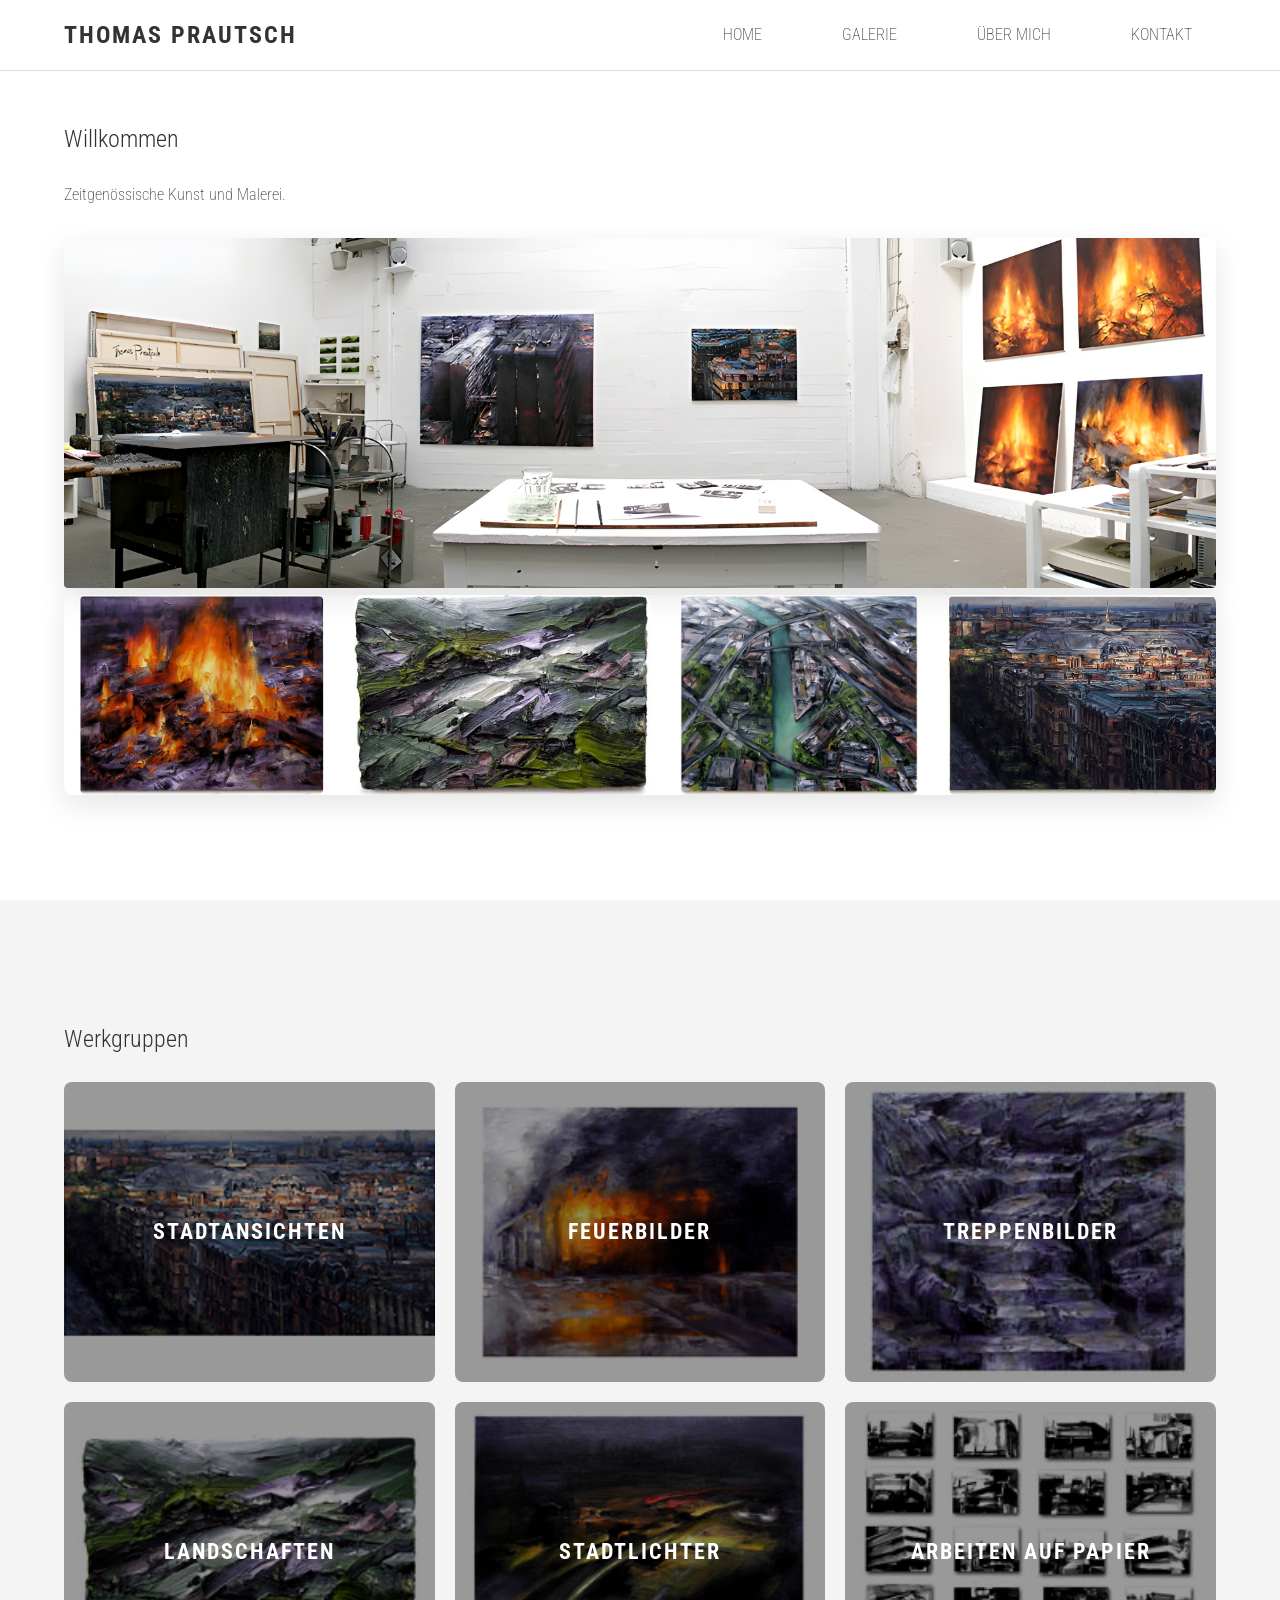
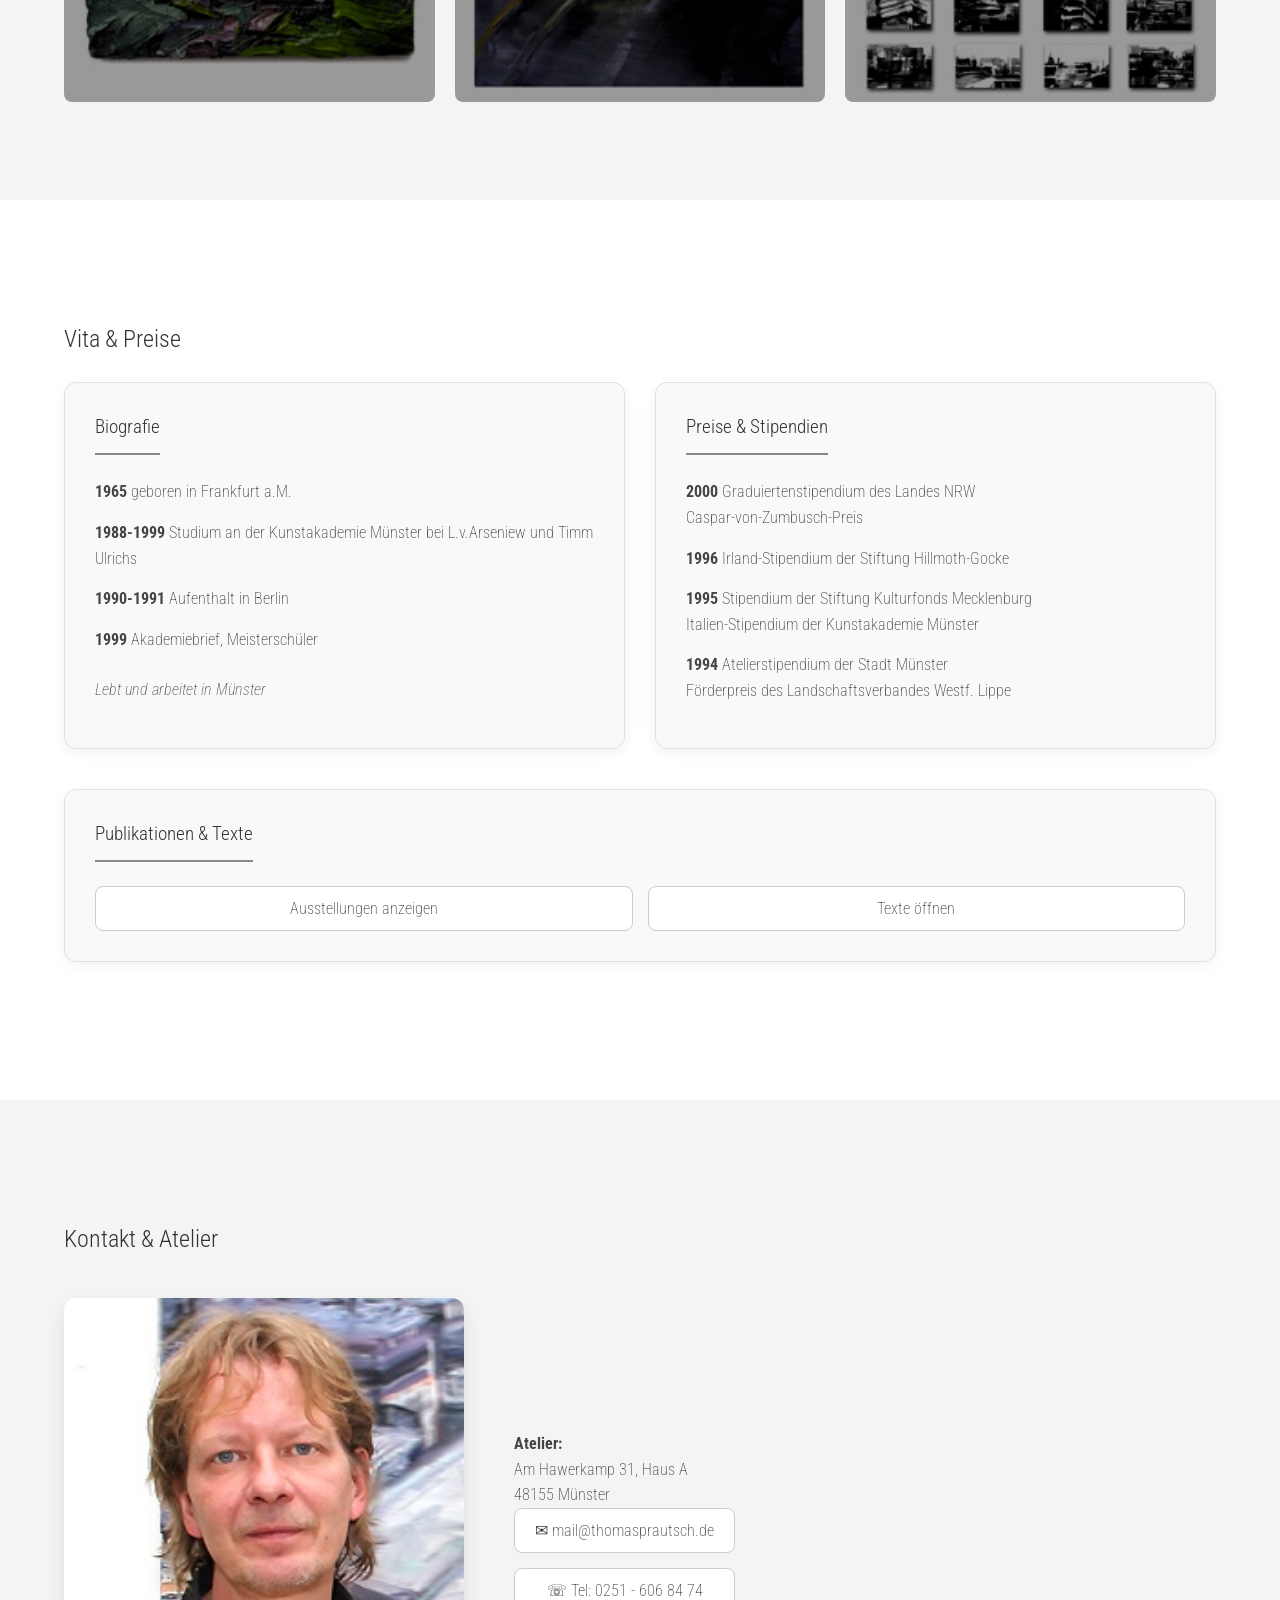
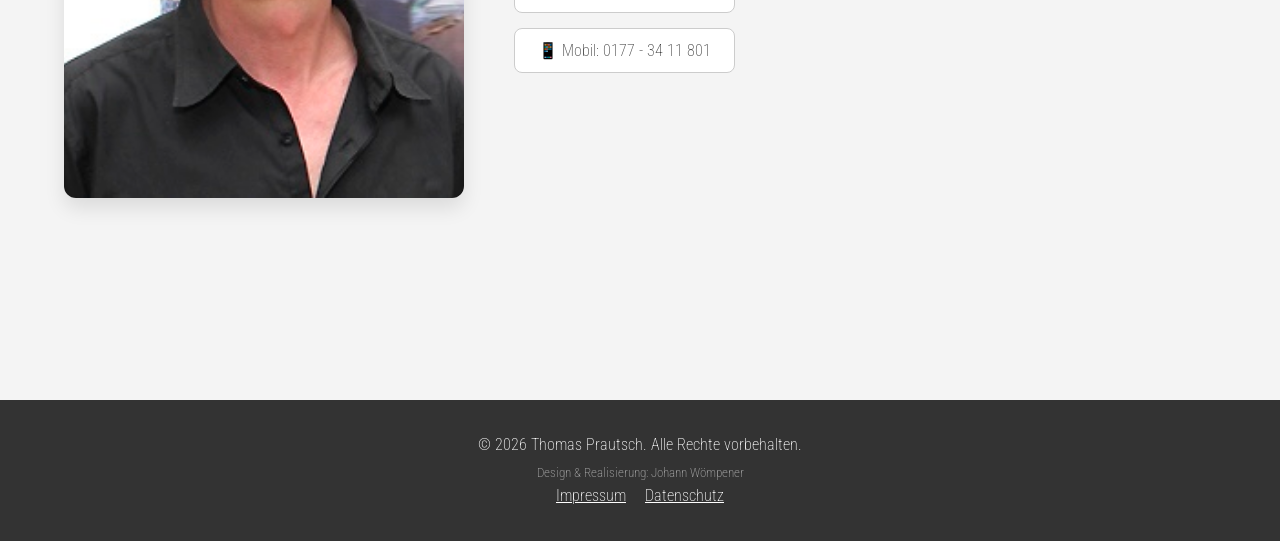
<file: index.html>
<!DOCTYPE html>
<html lang="de">
<head>
    <meta charset="UTF-8">
    <meta name="viewport" content="width=device-width, initial-scale=1.0">
    <link rel="icon" type="image/png" href="bilder/logo.png">
    <title>Thomas Prautsch | Künstler</title>
    <link rel="preconnect" href="https://fonts.googleapis.com">
    <link rel="preconnect" href="https://fonts.gstatic.com" crossorigin>
    <link href="https://fonts.googleapis.com/css2?family=Roboto:ital,wght@0,100..900;1,100..900&display=swap" rel="stylesheet">
    <link rel="stylesheet" href="Styles.css">
</head>
<body>

    <header class="header">
        <a href="#home" class="logo">Thomas Prautsch</a>
        
        <div class="hamburger">
            <span class="bar"></span>
            <span class="bar"></span>
            <span class="bar"></span>
        </div>

        <nav class="nav-menu">
            <ul class="nav-list">
                <li class="nav-item"><a href="#home" class="nav-link">Home</a></li>
                <li class="nav-item"><a href="#galerie" class="nav-link">Galerie</a></li>
                <li class="nav-item"><a href="#vita" class="nav-link">Über mich</a></li>
                <li class="nav-item"><a href="#kontakt" class="nav-link">Kontakt</a></li>
            </ul>
        </nav>
    </header>

    <main>
        <section id="home" class="section">
            <div class="container">
                <h1>Willkommen</h1>
                <p>Zeitgenössische Kunst und Malerei.</p>
            </div>
            <div class="welcome-image-container">
                <img src="bilder/Atelier_Pano_1.jpg" alt="Thomas Prautsch Kunstwerk" class="welcome-img">
            </div>
            <div class="marquee-container">
                <div class="marquee-track">
                    <img src="bilder/Feuer_XVlll.jpg" alt="Werk 1">
                    <img src="bilder/Mosel.jpg" alt="Werk 2">
                    <img src="bilder/Stadt_Hafen_II.jpg" alt="Werk 3">
                    <img src="bilder/stadt_paris_ll.jpg" alt="Werk 4">
                    <img src="bilder/spiegelung_lv.jpg" alt="Werk 4">
                    <img src="bilder/Stadt_IX.jpg" alt="Werk 4">
                    <img src="bilder/Treppe_XIV.jpg" alt="Werk 4">
                    
                    <img src="bilder/Feuer_XVlll.jpg" alt="Werk 1">
                    <img src="bilder/Mosel.jpg" alt="Werk 2">
                    <img src="bilder/Stadt_Hafen_II.jpg" alt="Werk 3">
                    <img src="bilder/stadt_paris_ll.jpg" alt="Werk 4">
                    <img src="bilder/spiegelung_lv.jpg" alt="Werk 4">
                    <img src="bilder/Stadt_IX.jpg" alt="Werk 4">
                    <img src="bilder/Treppe_XIV.jpg" alt="Werk 4">
                </div>
            </div>
        </section>

        <section id="galerie" class="section bg-light">
            <div class="container">
                <h2>Werkgruppen</h2>
                <div class="category-grid">
            
                    <a href="stadtansichten.html" class="category-item">
                        <img src="bilder/stadt_vorschaubild.jpg" alt="Stadtansichten">
                        <div class="category-overlay">
                            <span>Stadtansichten</span>
                        </div>
                    </a>

                    <a href="feuerbilder.html" class="category-item">
                        <img src="bilder/feuer_vorschaubild.jpg" alt="Feuerbilder">
                        <div class="category-overlay">
                            <span>Feuerbilder</span>
                        </div>
                    </a>

                    <a href="treppenbilder.html" class="category-item">
                        <img src="bilder/treppe_vorschaubild.jpg" alt="Treppenbilder">
                        <div class="category-overlay">
                            <span>Treppenbilder</span>
                        </div>
                    </a>

                    <a href="landschaften.html" class="category-item">
                        <img src="bilder/landschaft_vorschaubild.jpg" alt="Landschaften">
                        <div class="category-overlay">
                            <span>Landschaften</span>
                        </div>
                    </a>

                    <a href="stadtlichter.html" class="category-item">
                        <img src="bilder/stadtlicht_vorschaubild.jpg" alt="Stadtlichter">
                        <div class="category-overlay">
                            <span>Stadtlichter</span>
                        </div>
                    </a>

                    <a href="papierarbeiten.html" class="category-item">
                        <img src="bilder/papier_vorschaubild.jpg" alt="Papierarbeiten">
                        <div class="category-overlay">
                            <span>Arbeiten auf Papier</span>
                        </div>
                    </a>

                </div>
            </div>
</section>

        <section id="vita" class="section">
            <div class="container">
                <h2>Vita & Preise</h2>
                
                <div class="vita-grid">
                    
                    <div class="info-box">
                        <h3>Biografie</h3>
                        <ul class="clean-list">
                            <li><strong>1965</strong> geboren in Frankfurt a.M.</li>
                            <li><strong>1988-1999</strong> Studium an der Kunstakademie Münster bei L.v.Arseniew und Timm Ulrichs</li>
                            <li><strong>1990-1991</strong> Aufenthalt in Berlin</li>
                            <li><strong>1999</strong> Akademiebrief, Meisterschüler</li>
                            <li class="highlight-text">Lebt und arbeitet in Münster</li>
                        </ul>
                    </div>

                    <div class="info-box">
                        <h3>Preise & Stipendien</h3>
                        <ul class="clean-list">
                            <li><strong>2000</strong> Graduiertenstipendium des Landes NRW <br> Caspar-von-Zumbusch-Preis</li>
                            <li><strong>1996</strong> Irland-Stipendium der Stiftung Hillmoth-Gocke</li>
                            <li><strong>1995</strong> Stipendium der Stiftung Kulturfonds Mecklenburg <br> Italien-Stipendium der Kunstakademie Münster</li>
                            <li><strong>1994</strong> Atelierstipendium der Stadt Münster <br> Förderpreis des Landschaftsverbandes Westf. Lippe</li>
                        </ul>
                    </div>
                    
                </div>

                <div class="info-box texte-box">
                    <h3>Publikationen & Texte</h3>

                    <div class="accordion-group">

                        <details class="ausstellungen-accordion" name="vita">
                            <summary class="contact-btn contact-btn-state">Ausstellungen anzeigen</summary>
                            
                            <div class="accordion-content">
                                <ul class="clean-list">
                                    <li><strong>2021</strong> / Engelsgleich, No Cube; Münster</li>
                                    <li><strong>2020</strong> / under constuction, Ahlen <br> Baltic Bridges 8`International Watercolour Biennial 2020, Kaunas</li>
                                    <li><strong>2019</strong> / Ausstellung zum Wilhelm-Morgener-Preis, Wilhelm-Morgener-Haus, Soest <br> Lichtecht, Dr. Carl Dörken Galerie, Herdecke <br> Schönes Wohnen, No Cube Schauraum für Kunst und Medien, Münster <br> Sichtweiten, Wetdeutscher Künstlerbund, Osthaus Museum, Hagen</li>
                                    <li><strong>2018</strong> / Im Licht ist der Schatten tiefer, Kunstverein Melle <br> 7`Baltic Bridges International Watercolour Biennial 2018, Kaunas <br> Hier und Jetzt, Gustav-Lübcke-Museum, Hamm <br> Feuer in Öl, Kunstverein Steinfurt <br> Thomas Prautsch - Malerei, Kunstverein Greven</li>
                                    <li><strong>2017</strong> / Landschaft zu Landschaft, Haus Villigst, Schwerte <br> Wendy, Ausstellung zur Skulptura 2017, Ausstellungshalle am Hawerkamp, Münster</li>
                                    <li><strong>2016</strong> / Glasig, No Cube, Schauraum für Kunst und Medien, Münster <br> Lichtspiele, Theater Münster <br> Schwerer Mut – Leichter Spott, Künstlerhaus Dortmund, Dortmund <br> Handspiele, Schauraum 2016, Nacht der Museen und Galerien, Münster</li>
                                    <li><strong>2015</strong> / Stadt_Werke, No Cube, Schauraum für Kunst und Medien, Münster <br> Postkarten künstlerisch, FAK, Münster <br> Münsteraner Hängung ll, Ausstellungshalle Hawerkamp, Münster</li>
                                    <li><strong>2014</strong> / Fotokunst 2.0, Fotografie/Malerei, ArtHaus, Schloß Ahaus <br> HDLU, Zagreb, Kroatien <br> Falscher Hase, Galerie Münsterland, Emsdetten <br> von anderer Weise, Ausstellungshalle Hawerkamp, Münster</li>
                                    <li><strong>2013</strong> / Stadtlandschaften, Stadthausgalerie Münster <br> Facettenreich, Oberlandesgericht Hamm <br> Wir wieder Hier, westdeutscher Künstlerbund, Kunstmuseum Bochum <br> Kunst im Kleinformat, Atelier Schwerinstraße, Düsseldorf <br> 15 Jahre Förderverein Aktuelle Kunst, Münster</li>
                                    <li><strong>2012</strong> / Hier und Jetzt, Gustav-Lübcke-Museum, Hamm <br> Ansichten, Kunstverein Ahlen</li>
                                    <li><strong>2011</strong> / Gocart Gallery, Visby, Schweden <br> Wasser-Land-Luft, Kunstverein Leimen <br> Stadtansichten, Wohn und Stadtbau, Münster</li>
                                    <li><strong>2010</strong> / Landpartie, Kunstmuseum Ahlen, Westdeutscher Künstlerbund <br> Jahresgabenausstellung des Fördervereins Aktuelle Kunst, Münster <br> Eröffnungsausstellung der Ateliergemeinschaft Schulstraße, Münster</li>
                                    <li><strong>2009</strong> / Feuer und Flamme, Generatorenhalle, Niederrheinwerke Viersen <br> Stadtlandschaften, Galerie Meta Weber, Krefeld <br> Meno Parkas Galerie, Kaunas, Litauen <br> Neue Landschaften, Thyssenkrupp Steel AG, Duisburg <br> Art Karlsruhe 09, Galerie CP, Karlsruhe</li>
                                    <li><strong>2008</strong> / Forum Treppe, Spitzbart Ausstellungshalle, Oberasbach/Nürnberg <br> Modell und Wirklichkeit, Städtische Galerie im Rathaus Lippstadt <br> Art Karlsruhe 08, Galerie CP, Karlsruhe</li>
                                    <li><strong>2006</strong> / 175 Jahre westfälischer Kunstverein, westfälisches Landesmuseum, Münster <br> Stadtbilder, Tapetenfabrik, Bonn</li>
                                    <li><strong>2005</strong> / Mit offenem Ende, Kunsthalle Recklinghausen <br> WKB, Verein für aktuelle Kunst, Oberhausen <br> Naturlich, Galerie CP, Wiesbaden</li>
                                    <li><strong>2004</strong> / Galerie Schneider, Bonn</li>
                                    <li><strong>2003</strong> / Galerie Elitzer, Saarbrücken</li>
                                    <li><strong>2002</strong> / Galerie Dis, Maastricht, NL <br> Jahresgaben 2002, Kunstverein Ahlen <br> Künstler, Knöpfe II, Museen der Stadt Lüdenscheid</li>
                                    <li><strong>2001</strong> / Sammlung der Provinzial Versicherung, Westfälisches Landesmuseum, Münster <br> Jahresausstellung Vischering, Lüdinghausen <br> Ausstellungbeteiligung zum Lukas-Cranach-Preis, Kronach</li>
                                    <li><strong>2000</strong> / Zitadelle Spandau, Berlin <br> Jahresausstellung des Westdeutschen Künstlerbund, Lüdenscheid <br> Ausstellung zum Caspar-von-Zumbusch-Preis, Herzebrock</li>
                                    <li><strong>1999</strong> / multiple choice, Werrethalle, Löhne <br> Auf der Bildfläche, Heiligenkreuzerhof, Wien <br> Malerei, Galerie König, Münster</li>
                                    <li><strong>1998</strong> / Schauplätze, Westdeutscher Künstlerbund, Flottmann-Halle, Herne <br> Schnittstellen, Mineralogisches Museum, Münster</li>
                                    <li><strong>1997</strong> / Kunststudenten stellen aus, Bundesministerium für Wissenschaft und Forschung, Kunsthalle, Bonn</li>
                                    <li><strong>1996</strong> / Städtische Galerie des Emschertal-Museums, Herne <br> Museum Abtei Liesborn, Wadersloh-Liesborn <br> Unterwegs, Künstlerwerkstatt, München <br> Ausstellung der Atelierstipendiaten 1994-96, Städt. Ausstellungshalle, Münster <br> Skulpturenmuseum Glaskasten Marl <br> Lage der Dinge, Westdeutscher Künstlerbund, Gustav-Lübke-Museum, Hamm <br> Dialog, Königliche Kunsthochschule, Stockholm</li>
                                    <li><strong>1995</strong> / Ausstellung zum Wilhelm-Morgen-Preis, Wilhelm-Morgener-Haus, Soest <br> Meisterschüler in westfälischen Schlössern, Gut Opherdicke, Unna <br> Malerei, Förderpreisausstellung des Westfälischen Kunstvereins, Münster</li>
                                    <li><strong>1994</strong> / Ausstellung zum Ida-Gerhardi-Preis, Städtische Galerie Lüdenscheid <br> Spektakel 94, Museum am Ostwall, Dortmund</li>
                                    <li><strong>1993</strong> / Ausstellung zum Max-Ernst-Stipendium, Galerie am Schloß, Brühl <br> Passion, Bernward-Preis, Roemer- und Pelizaeus Museum, Hildesheim</li>
                                </ul>
                            </div>
                        </details>

                        <details class="ausstellungen-accordion" name="vita">
                            <summary class="contact-btn contact-btn-state">Texte öffnen</summary>
                            <div class="accordion-content">
                                <ul class="text-liste">
                                    
                                    <li class="text-liste-item">
                                        <div class="text-info">
                                            <strong>Modell und Wirklichkeit</strong>
                                            <small>Andreas Moersener</small>
                                        </div>
                                        <button class="contact-btn btn-lesen" onclick="openTextModal('modell')">Lesen</button>
                                    </li>

                                    <li class="text-liste-item">
                                        <div class="text-info">
                                            <strong>Spurensuche</strong>
                                            <small>Timm Ulrichs</small>
                                        </div>
                                        <button class="contact-btn btn-lesen" onclick="openTextModal('spurensuche')">Lesen</button>
                                    </li>

                                    <li class="text-liste-item">
                                        <div class="text-info">
                                            <strong>Bausteine für Licht & Schatten</strong>
                                            <small>Manfred Schneckenburger</small>
                                        </div>
                                        <button class="contact-btn btn-lesen" onclick="openTextModal('bausteine')">Lesen</button>
                                    </li>

                                    <li class="text-liste-item">
                                        <div class="text-info">
                                            <strong>Preisträger-Laudatio</strong>
                                            <small>H.G. Eisenhut</small>
                                        </div>
                                        <button class="contact-btn btn-lesen" onclick="openTextModal('preisträger')">Lesen</button>
                                    </li>

                                </ul>
                            </div>
                        </details>

                    </div>
                </div>

                <div id="textModal" class="lightbox" onclick="if(event.target == this) closeTextModal()">
                    <span class="close-btn" onclick="closeTextModal()">X</span>
                    <div class="modal-body" style="background: white; padding: 50px; max-width: 800px; width: 90%; max-height: 85vh; overflow-y: auto; border-radius: 12px; box-shadow: 0 20px 50px rgba(0,0,0,0.2);">
                        <h2 id="modalTitle" style="font-weight: 300; margin-bottom: 10px;"></h2>
                        <p id="modalAuthor" style="font-style: italic; color: #888; margin-bottom: 30px; border-bottom: 1px solid #eee; padding-bottom: 15px;"></p>
                        <div id="modalFullText" style="text-align: justify; hyphens: auto;"></div>
                    </div>
                </div>

            </div>
        </section>

        <section id="kontakt" class="section bg-light">
            <div class="container">
                <h2>Kontakt & Atelier</h2>
                
                <div class="contact-wrapper">
                    <div class="contact-image">
                        <img src="bilder/Kontakt.jpeg" alt="Portrait Thomas Prautsch">
                    </div>

                    <div class="contact-info">
                        <p class="address">
                            <strong>Atelier:</strong><br>
                            Am Hawerkamp 31, Haus A<br>
                            48155 Münster
                        </p>
                        
                        <div class="contact-links">
                            <a href="mailto:mail@thomasprautsch.de" class="contact-btn">
                                ✉ mail@thomasprautsch.de
                            </a>
                            
                            <a href="tel:+492516068474" class="contact-btn">
                                ☏ Tel: 0251 - 606 84 74
                            </a>
                            
                            <a href="tel:+491773411801" class="contact-btn">
                                📱 Mobil: 0177 - 34 11 801
                            </a>
                        </div>
                    </div>
                </div>

            </div>
        </section>
    </main>

    <footer class="footer">
        <p>&copy; 2026 Thomas Prautsch. Alle Rechte vorbehalten.</p>
        <p style="font-size: 0.8rem; opacity: 0.6; margin-top: 5px;">
        Design & Realisierung: Johann Wömpener
        </p>
        <div class="footer-links">
            <a href="impressum.html" style="color: white; margin-right: 15px;">Impressum</a>
            <a href="datenschutz.html" style="color: white;">Datenschutz</a>
        </div>
    </footer>
    <div id="lightbox" class="lightbox">
    <span class="close">&times;</span>
    <img class="lightbox-content" id="lightbox-img">
    <div id="caption"></div>
</div>
    <script src="Script.js"></script>
</body>
</html>
</file>
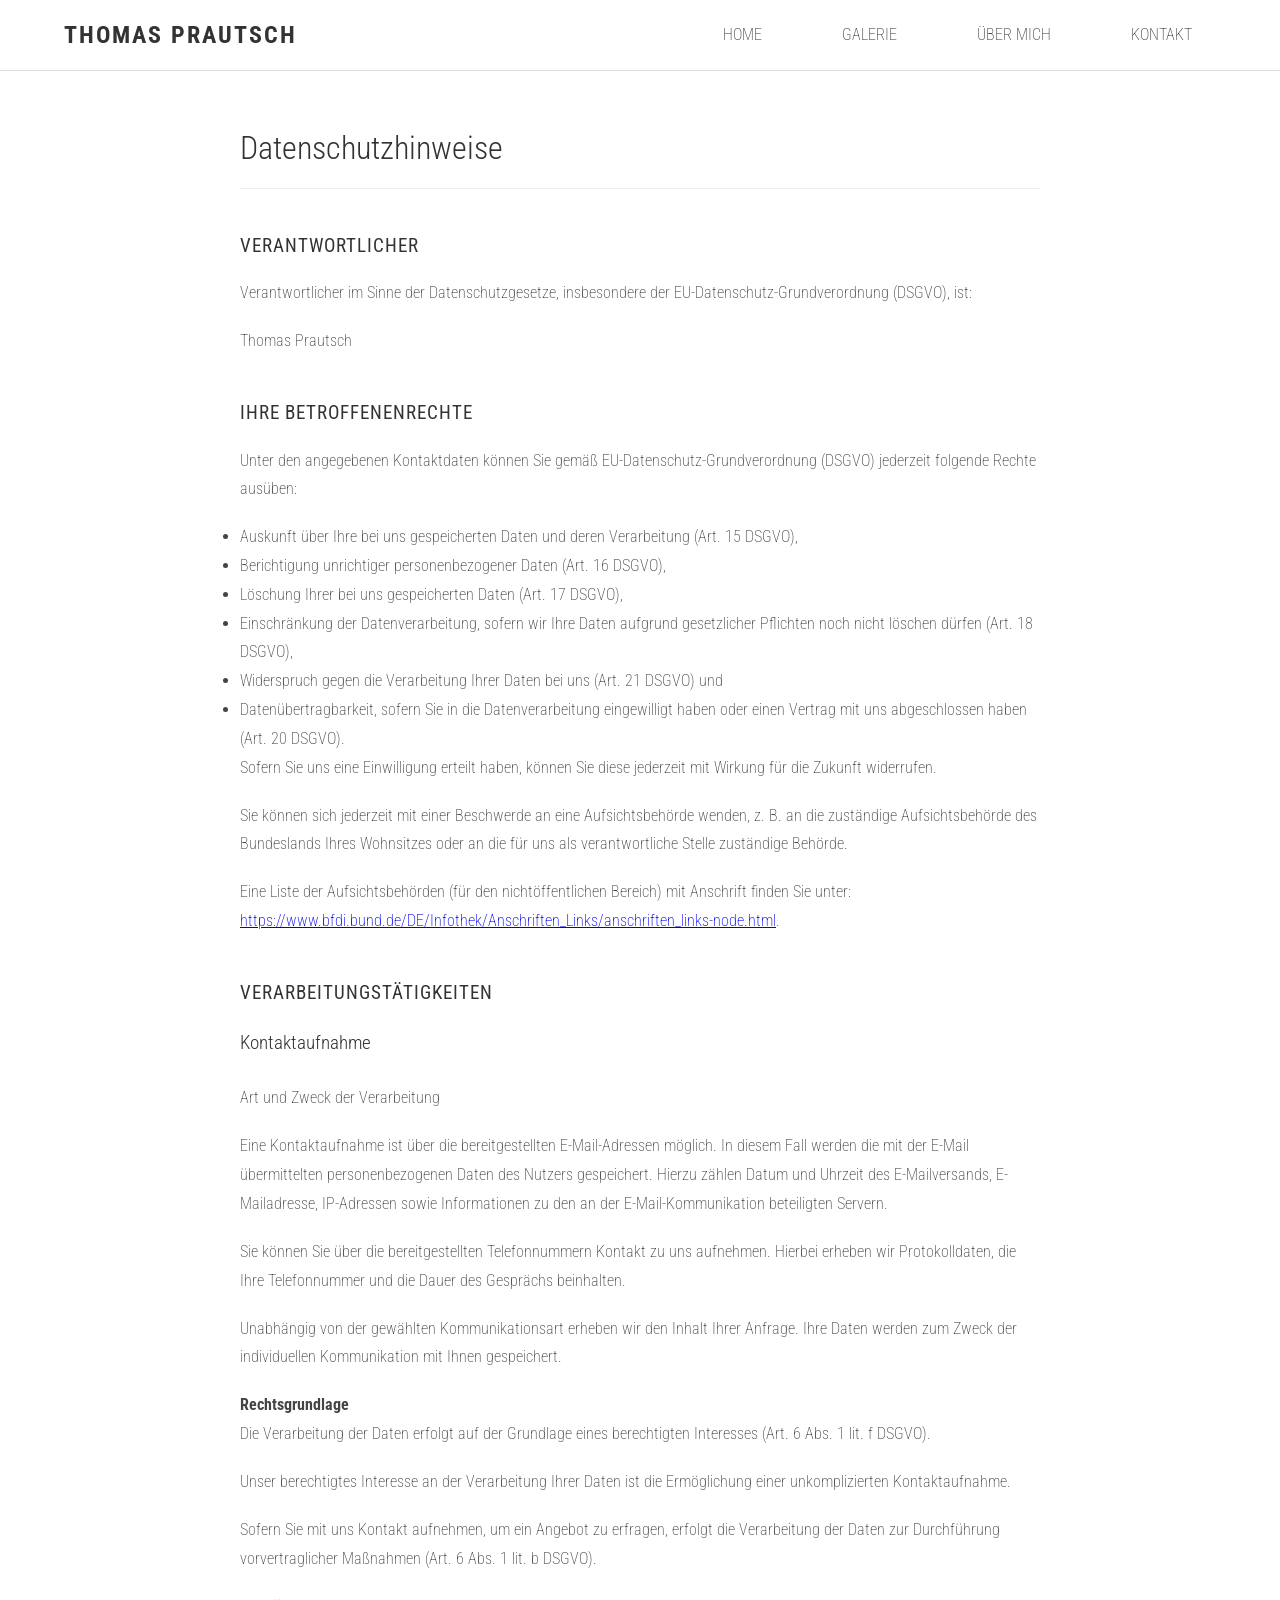
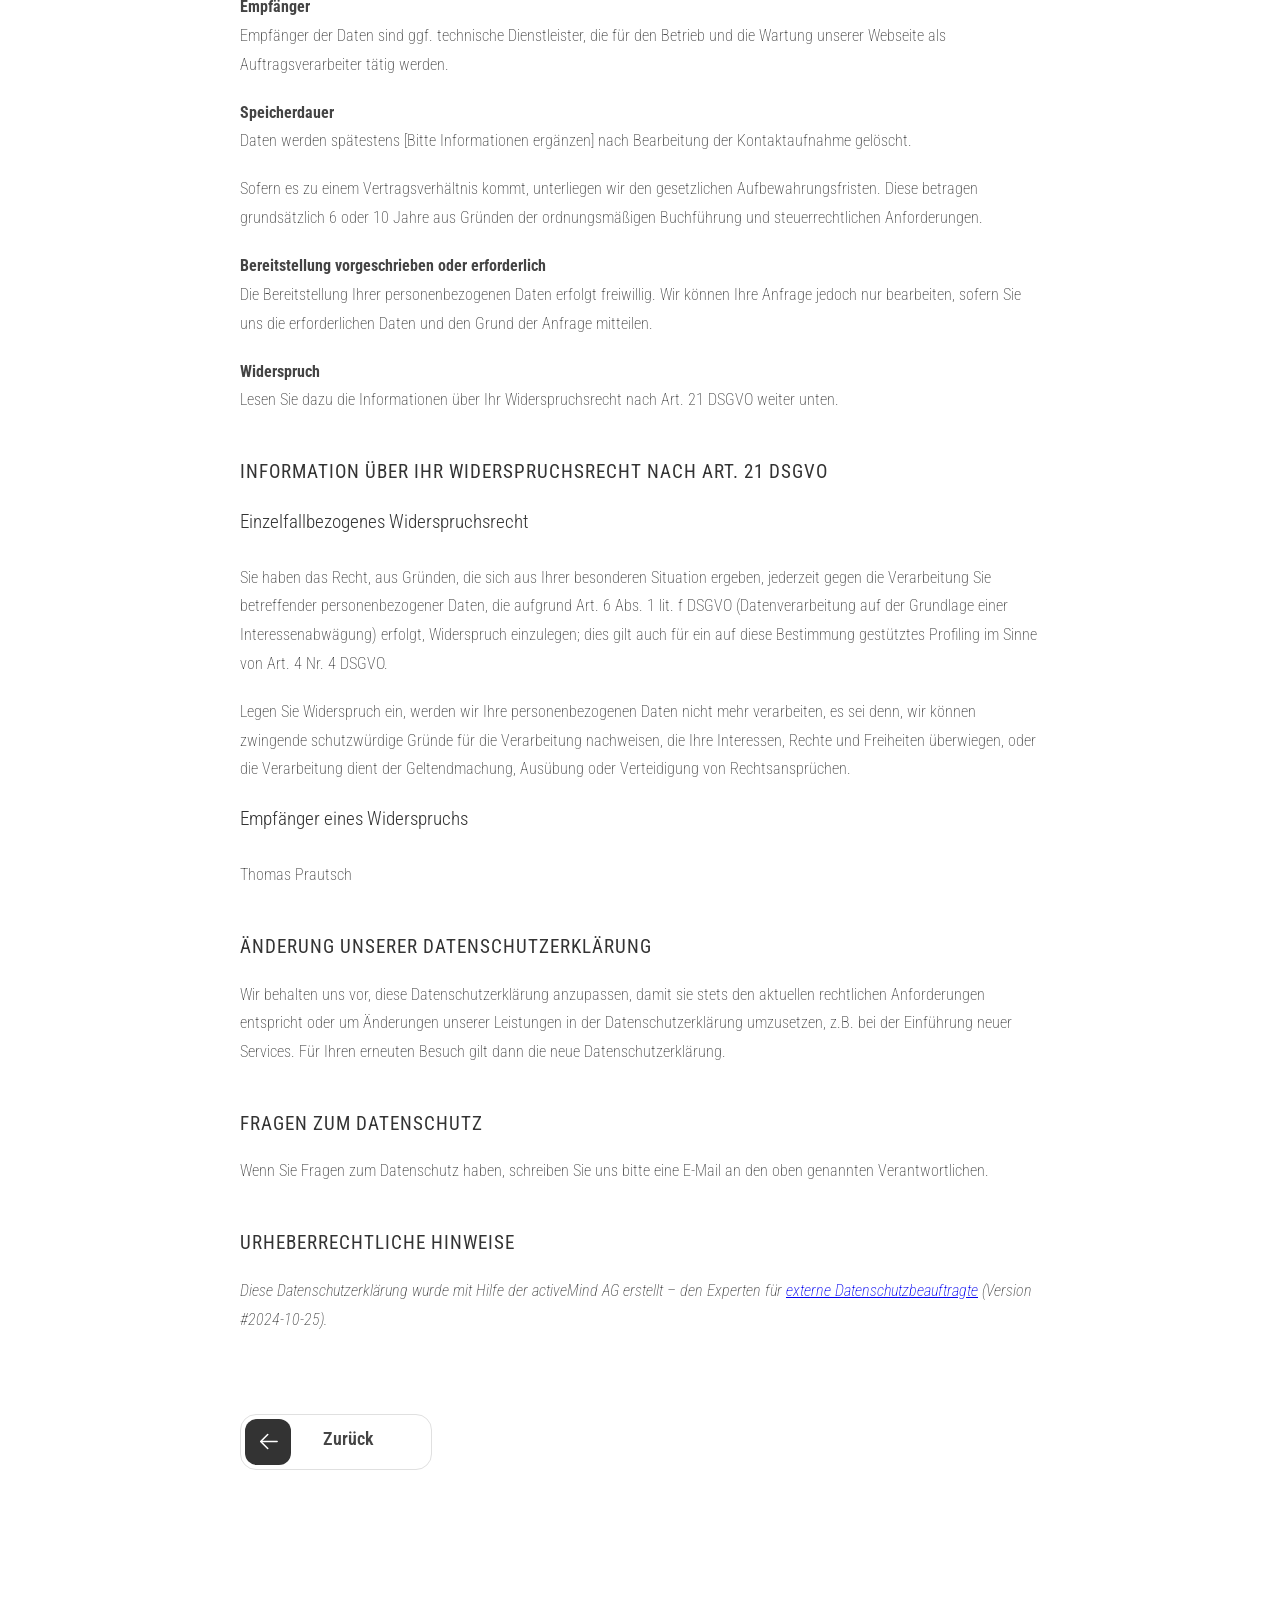
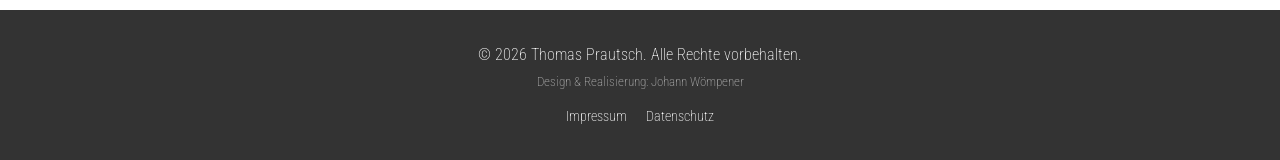
<file: datenschutz.html>
<!DOCTYPE html>
<html lang="de">
<head>
    <meta charset="UTF-8">
    <meta name="viewport" content="width=device-width, initial-scale=1.0">
    <link rel="icon" type="image/png" href="bilder/logo.png">
    <title>Datenschutz | Thomas Prautsch</title>
    
    <link rel="preconnect" href="https://fonts.googleapis.com">
    <link rel="preconnect" href="https://fonts.gstatic.com" crossorigin>
    <link href="https://fonts.googleapis.com/css2?family=Roboto:wght@100;200;300;400;700&display=swap" rel="stylesheet">
    
    <link rel="stylesheet" href="Styles.css">

    <style>
        .legal-content {
            max-width: 800px;
            margin: 0 auto;
            line-height: 1.8;
            padding-bottom: 60px;
        }
        .legal-content h1 {
            margin-bottom: 2rem;
            border-bottom: 1px solid #eee;
            padding-bottom: 10px;
        }
        .legal-content h2 {
            font-size: 1.2rem;
            margin-top: 2.5rem;
            margin-bottom: 1rem;
            font-weight: 400;
            color: var(--primary-color);
            text-transform: uppercase;
            letter-spacing: 1px;
        }
        .legal-content p {
            margin-bottom: 1.2rem;
            color: var(--text-color);
        }
        .back-link {
            margin-top: 40px;
            display: inline-block;
        }
        hr {
            border: 0;
            border-top: 1px solid #eee;
            margin: 40px 0;
        }
    </style>
</head>
<body>

    <header class="header">
        <a href="index.html" class="logo">Thomas Prautsch</a>
        <nav class="nav-menu">
            <ul class="nav-list">
                <li class="nav-item"><a href="index.html#home" class="nav-link">Home</a></li>
                <li class="nav-item"><a href="index.html#galerie" class="nav-link">galerie</a></li>
                <li class="nav-item"><a href="index.html#vita" class="nav-link">über mich</a></li>
                <li class="nav-item"><a href="index.html#kontakt" class="nav-link">Kontakt</a></li>
            </ul>
        </nav>
    </header>

    <main class="section">
        <div class="container">
            <div class="legal-content">
                <h1>Datenschutzhinweise</h1>
                <h2>Verantwortlicher</h2>
                <p>Verantwortlicher im Sinne der Datenschutzgesetze, insbesondere der EU-Datenschutz-Grundverordnung (DSGVO), ist:</p>
                <p class='generator_user_input'>Thomas Prautsch</p>
                <h2>Ihre Betroffenenrechte</h2>
                <p>Unter den angegebenen Kontaktdaten können Sie gemäß EU-Datenschutz-Grundverordnung (DSGVO) jederzeit folgende Rechte ausüben:</p>
                <ul>
                <li>Auskunft über Ihre bei uns gespeicherten Daten und deren Verarbeitung (Art. 15 DSGVO),</li>
                <li>Berichtigung unrichtiger personenbezogener Daten (Art. 16 DSGVO),</li>
                <li>Löschung Ihrer bei uns gespeicherten Daten (Art. 17 DSGVO),</li>
                <li>Einschränkung der Datenverarbeitung, sofern wir Ihre Daten aufgrund gesetzlicher Pflichten noch nicht löschen dürfen (Art. 18 DSGVO),</li>
                <li>Widerspruch gegen die Verarbeitung Ihrer Daten bei uns (Art. 21 DSGVO) und</li>
                <li>Datenübertragbarkeit, sofern Sie in die Datenverarbeitung eingewilligt haben oder einen Vertrag mit uns abgeschlossen haben (Art. 20 DSGVO).</li>
                </ul>
                <p>Sofern Sie uns eine Einwilligung erteilt haben, können Sie diese jederzeit mit Wirkung für die Zukunft widerrufen.</p>
                <p>Sie können sich jederzeit mit einer Beschwerde an eine Aufsichtsbehörde wenden, z. B. an die zuständige Aufsichtsbehörde des Bundeslands Ihres Wohnsitzes oder an die für uns als verantwortliche Stelle zuständige Behörde.</p>
                <p>Eine Liste der Aufsichtsbehörden (für den nichtöffentlichen Bereich) mit Anschrift finden Sie unter: <a href="https://www.bfdi.bund.de/DE/Infothek/Anschriften_Links/anschriften_links-node.html">https://www.bfdi.bund.de/DE/Infothek/Anschriften_Links/anschriften_links-node.html</a>.</p>
                <h2>Verarbeitungstätigkeiten</h2>
                <h3>Kontaktaufnahme</h3>
                <p>Art und Zweck der Verarbeitung</p>
                <p>Eine Kontaktaufnahme ist über die bereitgestellten E-Mail-Adressen möglich. In diesem Fall werden die mit der E-Mail übermittelten personenbezogenen Daten des Nutzers gespeichert. Hierzu zählen Datum und Uhrzeit des E-Mailversands, E-Mailadresse, IP-Adressen sowie Informationen zu den an der E-Mail-Kommunikation beteiligten Servern.</p>
                <p>Sie können Sie über die bereitgestellten Telefonnummern Kontakt zu uns aufnehmen. Hierbei erheben wir Protokolldaten, die Ihre Telefonnummer und die Dauer des Gesprächs beinhalten.</p>
                <p>Unabhängig von der gewählten Kommunikationsart erheben wir den Inhalt Ihrer Anfrage. Ihre Daten werden zum Zweck der individuellen Kommunikation mit Ihnen gespeichert.</p>
                <h4>Rechtsgrundlage</h4>
                <p>Die Verarbeitung der Daten erfolgt auf der Grundlage eines berechtigten Interesses (Art. 6 Abs. 1 lit. f DSGVO).</p>
                <p>Unser berechtigtes Interesse an der Verarbeitung Ihrer Daten ist die Ermöglichung einer unkomplizierten Kontaktaufnahme.</p>
                <p>Sofern Sie mit uns Kontakt aufnehmen, um ein Angebot zu erfragen, erfolgt die Verarbeitung der Daten zur Durchführung vorvertraglicher Maßnahmen (Art. 6 Abs. 1 lit. b DSGVO).</p>
                <h4>Empfänger</h4>
                <p>Empfänger der Daten sind ggf. technische Dienstleister, die für den Betrieb und die Wartung unserer Webseite als Auftragsverarbeiter tätig werden.</p>
                <h4>Speicherdauer</h4>
                <p>Daten werden spätestens [Bitte Informationen ergänzen] nach Bearbeitung der Kontaktaufnahme gelöscht.</p>
                <p>Sofern es zu einem Vertragsverhältnis kommt, unterliegen wir den gesetzlichen Aufbewahrungsfristen. Diese betragen grundsätzlich 6 oder 10 Jahre aus Gründen der ordnungsmäßigen Buchführung und steuerrechtlichen Anforderungen.</p>
                <h4>Bereitstellung vorgeschrieben oder erforderlich</h4>
                <p>Die Bereitstellung Ihrer personenbezogenen Daten erfolgt freiwillig. Wir können Ihre Anfrage jedoch nur bearbeiten, sofern Sie uns die erforderlichen Daten und den Grund der Anfrage mitteilen.</p>
                <h4>Widerspruch</h4>
                <p>Lesen Sie dazu die Informationen über Ihr Widerspruchsrecht nach Art. 21 DSGVO weiter unten.</p>
                <h2>Information über Ihr Widerspruchsrecht nach Art. 21 DSGVO</h2>
                <h3>Einzelfallbezogenes Widerspruchsrecht</h3>
                <p>Sie haben das Recht, aus Gründen, die sich aus Ihrer besonderen Situation ergeben, jederzeit gegen die Verarbeitung Sie betreffender personenbezogener Daten, die aufgrund Art. 6 Abs. 1 lit. f DSGVO (Datenverarbeitung auf der Grundlage einer Interessenabwägung) erfolgt, Widerspruch einzulegen; dies gilt auch für ein auf diese Bestimmung gestütztes Profiling im Sinne von Art. 4 Nr. 4 DSGVO.</p>
                <p>Legen Sie Widerspruch ein, werden wir Ihre personenbezogenen Daten nicht mehr verarbeiten, es sei denn, wir können zwingende schutzwürdige Gründe für die Verarbeitung nachweisen, die Ihre Interessen, Rechte und Freiheiten überwiegen, oder die Verarbeitung dient der Geltendmachung, Ausübung oder Verteidigung von Rechtsansprüchen.</p>
                <h3>Empfänger eines Widerspruchs</h3>
                <p class='generator_user_input'>Thomas Prautsch</p>
                <h2>Änderung unserer Datenschutzerklärung</h2>
                <p>Wir behalten uns vor, diese Datenschutzerklärung anzupassen, damit sie stets den aktuellen rechtlichen Anforderungen entspricht oder um Änderungen unserer Leistungen in der Datenschutzerklärung umzusetzen, z.B. bei der Einführung neuer Services. Für Ihren erneuten Besuch gilt dann die neue Datenschutzerklärung.</p>
                <h2>Fragen zum Datenschutz</h2>
                <p>Wenn Sie Fragen zum Datenschutz haben, schreiben Sie uns bitte eine E-Mail an den oben genannten Verantwortlichen.</p>
                <h2>Urheberrechtliche Hinweise</h2>
                <p><em>Diese Datenschutzerklärung wurde mit Hilfe der activeMind AG erstellt – den Experten für <a href="https://www.activemind.de/datenschutz/datenschutzbeauftragter/" target="_blank" rel="noopener dofollow">externe Datenschutzbeauftragte</a> (Version #2024-10-25).</em></p>

                <div class="back-link">
                    <a href="index.html" class="back-button-link">
                        <div class="uiverse-back-button">
                            <div class="green-circle">
                            <svg xmlns="http://www.w3.org/2000/svg" viewBox="0 0 1024 1024" height="25px" width="25px">
                                <path d="M224 480h640a32 32 0 1 1 0 64H224a32 32 0 0 1 0-64z" fill="#ffffff"></path>
                                <path d="m237.248 512 265.408 265.344a32 32 0 0 1-45.312 45.312l-288-288a32 32 0 0 1 0-45.312l288-288a32 32 0 1 1 45.312 45.312L237.248 512z" fill="#ffffff"></path>
                            </svg>
                            </div>
                            <p class="button-text">Zurück</p>
                        </div>
                    </a>
                </div>
            </div>
        </div>
    </main>

    <footer class="footer">
        <p>&copy; 2026 Thomas Prautsch. Alle Rechte vorbehalten.</p>
        <p style="font-size: 0.8rem; opacity: 0.6; margin-top: 5px;">
        Design & Realisierung: Johann Wömpener
        </p>
        <div class="footer-links" style="margin-top: 10px;">
            <a href="impressum.html" style="color: white; margin-right: 15px; text-decoration: none; font-size: 0.9rem;">Impressum</a>
            <a href="datenschutz.html" style="color: white; text-decoration: none; font-size: 0.9rem;">Datenschutz</a>
        </div>
    </footer>

</body>
</html>
</file>
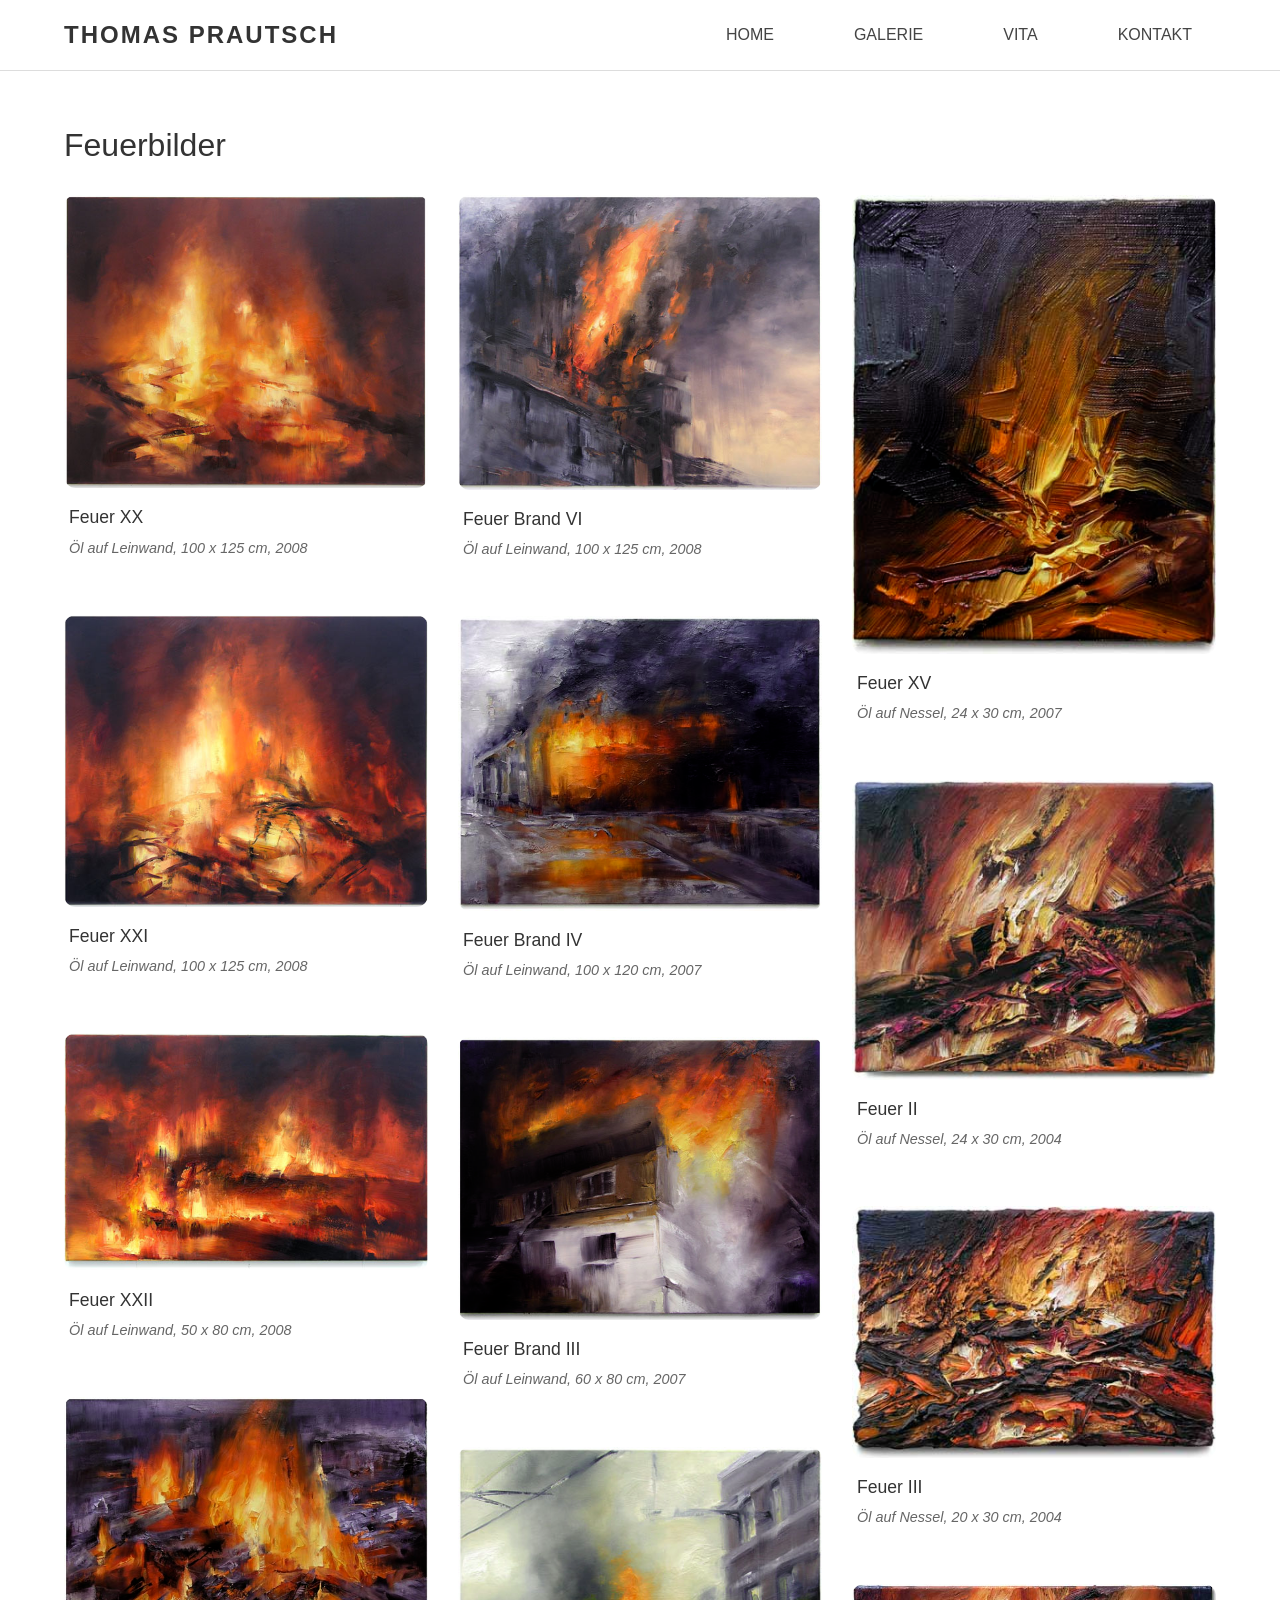
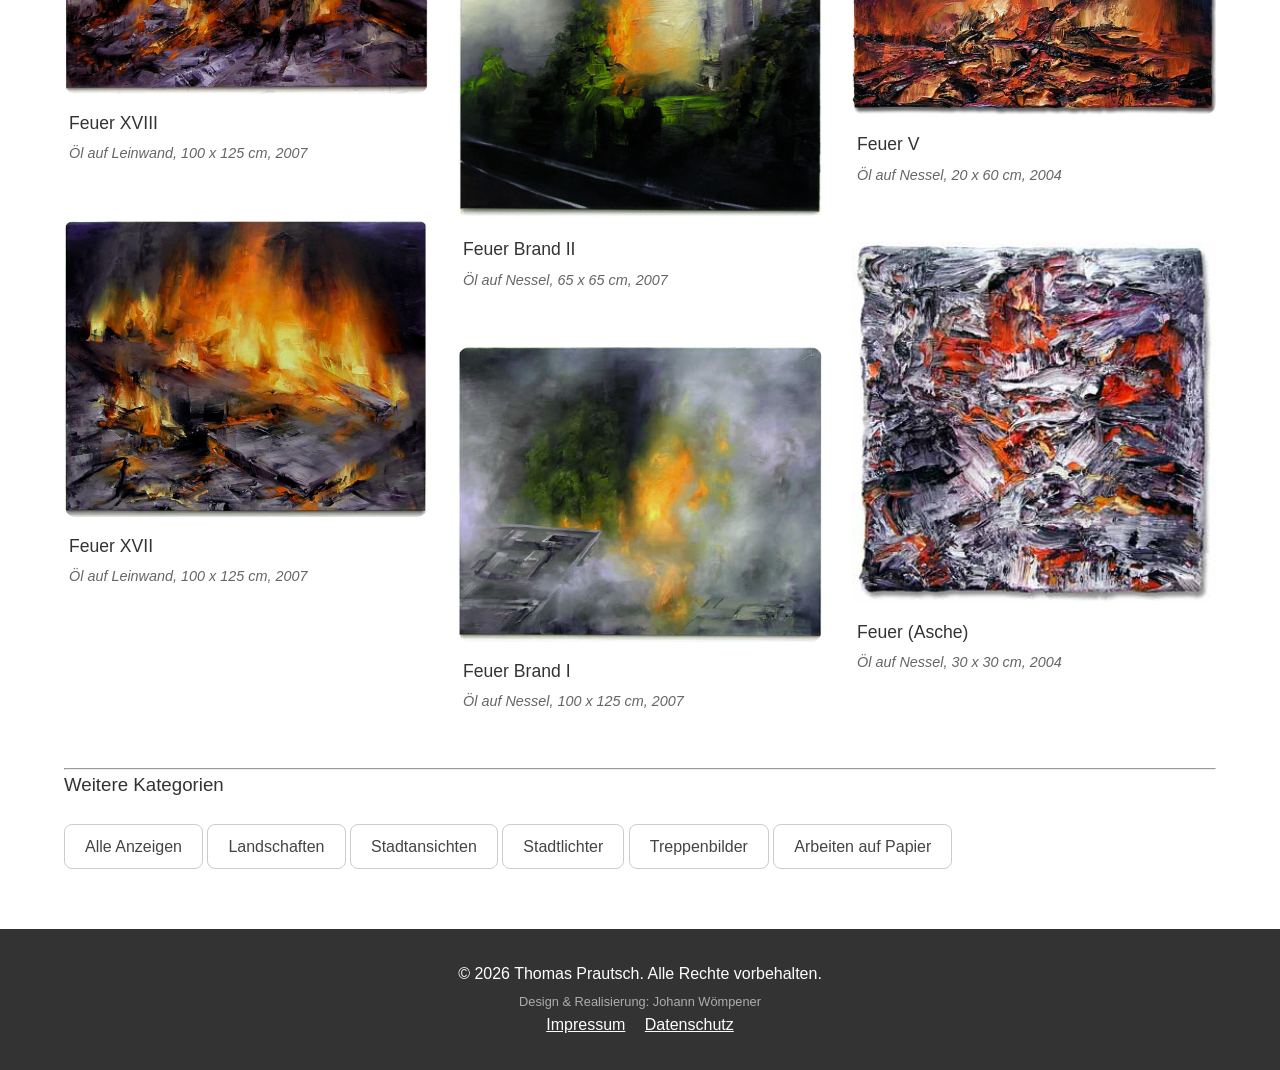
<file: feuerbilder.html>
<!DOCTYPE html>
<html lang="de">
<head>
    <meta charset="UTF-8">
    <meta name="viewport" content="width=device-width, initial-scale=1.0">
    <link rel="icon" type="image/png" href="bilder/logo.png">
    <title>Feuerbilder | Thomas Prautsch</title>
    <link rel="stylesheet" href="Styles.css">
</head>
<body>

    <header class="header">
        <a href="index.html#home" class="logo">Thomas Prautsch</a>
        <div class="hamburger">
            <span class="bar"></span><span class="bar"></span><span class="bar"></span>
        </div>
        <nav class="nav-menu">
            <ul class="nav-list">
                <li class="nav-item"><a href="index.html#home" class="nav-link">Home</a></li>
                <li class="nav-item"><a href="index.html#galerie" class="nav-link">Galerie</a></li>
                <li class="nav-item"><a href="index.html#vita" class="nav-link">Vita</a></li>
                <li class="nav-item"><a href="index.html#kontakt" class="nav-link">Kontakt</a></li>
            </ul>
        </nav>
    </header>

    <main class="section">
        <div class="container">
            <h1 class="category-title">Feuerbilder</h1>
            
            <div class="works-grid">
                <!-- 
                ================================================
                             v  Bilder v
                ================================================
                -->
                <div class="work-item">
                    <div class="work-img-container">
                        <img src="bilder/Feuer_XX.jpg" alt="Feuer XX" class="gallery-img">
                    </div>
                    <div class="work-info">
                        <h3>Feuer XX</h3>
                        <p>Öl auf Leinwand, 100 x 125 cm, 2008</p>
                    </div>
                </div>

                <div class="work-item">
                    <div class="work-img-container">
                        <img src="bilder/Feuer_XXI.jpg" alt="Feuer XXI" class="gallery-img">
                    </div>
                    <div class="work-info">
                        <h3>Feuer XXI</h3>
                        <p>Öl auf Leinwand, 100 x 125 cm, 2008</p>
                    </div>
                </div>

                <div class="work-item">
                    <div class="work-img-container">
                        <img src="bilder/Feuer_XXII.jpg" alt="Feuer XXII" class="gallery-img">
                    </div>
                    <div class="work-info">
                        <h3>Feuer XXII</h3>
                        <p>Öl auf Leinwand, 50 x 80 cm, 2008</p>
                    </div>
                </div>

                <div class="work-item">
                    <div class="work-img-container">
                        <img src="bilder/Feuer_XVlll.jpg" alt="Feuer XVIII" class="gallery-img">
                    </div>
                    <div class="work-info">
                        <h3>Feuer XVIII</h3>
                        <p>Öl auf Leinwand, 100 x 125 cm, 2007</p>
                    </div>
                </div>

                <div class="work-item">
                    <div class="work-img-container">
                        <img src="bilder/Feuer_XVll.jpg" alt="Feuer XVII" class="gallery-img">
                    </div>
                    <div class="work-info">
                        <h3>Feuer XVII</h3>
                        <p>Öl auf Leinwand, 100 x 125 cm, 2007</p>
                    </div>
                </div>

                <div class="work-item">
                    <div class="work-img-container">
                        <img src="bilder/Feuer_Brand_VI.jpg" alt="Feuer Brand VI" class="gallery-img">
                    </div>
                    <div class="work-info">
                        <h3>Feuer Brand VI</h3>
                        <p>Öl auf Leinwand, 100 x 125 cm, 2008</p>
                    </div>
                </div>

                <div class="work-item">
                    <div class="work-img-container">
                        <img src="bilder/Feuer_Brand_lV.jpg" alt="Feuer Brand IV" class="gallery-img">
                    </div>
                    <div class="work-info">
                        <h3>Feuer Brand IV</h3>
                        <p>Öl auf Leinwand, 100 x 120 cm, 2007</p>
                    </div>
                </div>

                <div class="work-item">
                    <div class="work-img-container">
                        <img src="bilder/Feuer_Brand_llll.jpg" alt="Feuer Brand III" class="gallery-img">
                    </div>
                    <div class="work-info">
                        <h3>Feuer Brand III</h3>
                        <p>Öl auf Leinwand, 60 x 80 cm, 2007</p>
                    </div>
                </div>

                <div class="work-item">
                    <div class="work-img-container">
                        <img src="bilder/Feuer_Brand_ll.jpg" alt="Feuer Brand II" class="gallery-img">
                    </div>
                    <div class="work-info">
                        <h3>Feuer Brand II</h3>
                        <p>Öl auf Nessel, 65 x 65 cm, 2007</p>
                    </div>
                </div>

                <div class="work-item">
                    <div class="work-img-container">
                        <img src="bilder/Feuer_Brand_I.jpg" alt="Feuer Brand I" class="gallery-img">
                    </div>
                    <div class="work-info">
                        <h3>Feuer Brand I</h3>
                        <p>Öl auf Nessel, 100 x 125 cm, 2007</p>
                    </div>
                </div>

                <div class="work-item">
                    <div class="work-img-container">
                        <img src="bilder/Feuer_XV.jpg" alt="Feuer XV" class="gallery-img">
                    </div>
                    <div class="work-info">
                        <h3>Feuer XV</h3>
                        <p>Öl auf Nessel, 24 x 30 cm, 2007</p>
                    </div>
                </div>

                <div class="work-item">
                    <div class="work-img-container">
                        <img src="bilder/FeuerII.jpg" alt="Feuer II" class="gallery-img">
                    </div>
                    <div class="work-info">
                        <h3>Feuer II</h3>
                        <p>Öl auf Nessel, 24 x 30 cm, 2004</p>
                    </div>
                </div>

                <div class="work-item">
                    <div class="work-img-container">
                        <img src="bilder/FeuerIII.jpg" alt="Feuer III" class="gallery-img">
                    </div>
                    <div class="work-info">
                        <h3>Feuer III</h3>
                        <p>Öl auf Nessel, 20 x 30 cm, 2004</p>
                    </div>
                </div>

                <div class="work-item">
                    <div class="work-img-container">
                        <img src="bilder/FeuerV.jpg" alt="Feuer V" class="gallery-img">
                    </div>
                    <div class="work-info">
                        <h3>Feuer V</h3>
                        <p>Öl auf Nessel, 20 x 60 cm, 2004</p>
                    </div>
                </div>

                <div class="work-item">
                    <div class="work-img-container">
                        <img src="bilder/FeuerAsche.jpg" alt="Feuer (Asche)" class="gallery-img">
                    </div>
                    <div class="work-info">
                        <h3>Feuer (Asche)</h3>
                        <p>Öl auf Nessel, 30 x 30 cm, 2004</p>
                    </div>
                </div>

                <!--==============================================
                                Bilder Stop 
                ==================================================-->

            </div>

            <div class="bottom-nav">
                <hr>
                <h3>Weitere Kategorien</h3>
                <div class="btn-group">
                    <a href="index.html#galerie" class="contact-btn">Alle Anzeigen</a>
                    <a href="landschaften.html" class="contact-btn">Landschaften</a>
                    <a href="stadtansichten.html" class="contact-btn">Stadtansichten</a>
                    <a href="stadtlichter.html" class="contact-btn">Stadtlichter</a>
                    <a href="treppenbilder.html" class="contact-btn">Treppenbilder</a>
                    <a href="papierarbeiten.html" class="contact-btn">Arbeiten auf Papier</a>
                </div>
            </div>
        </div>
    </main>

    <div id="lightbox" class="lightbox">
        <span class="close-btn">X</span>
        <span class="prev">&#10216;</span> 
        <img class="lightbox-content" id="lightbox-img">
        <span class="next">&#10217;</span> 
        <div id="caption"></div>
    </div>

    <footer class="footer">
        <p>&copy; 2026 Thomas Prautsch. Alle Rechte vorbehalten.</p>
        <p style="font-size: 0.8rem; opacity: 0.6; margin-top: 5px;">
        Design & Realisierung: Johann Wömpener
        </p>
        <div class="footer-links">
            <a href="impressum.html" style="color: white; margin-right: 15px;">Impressum</a>
            <a href="datenschutz.html" style="color: white;">Datenschutz</a>
        </div>
    </footer>

    <script src="Script.js"></script>
</body>
</html>
</file>
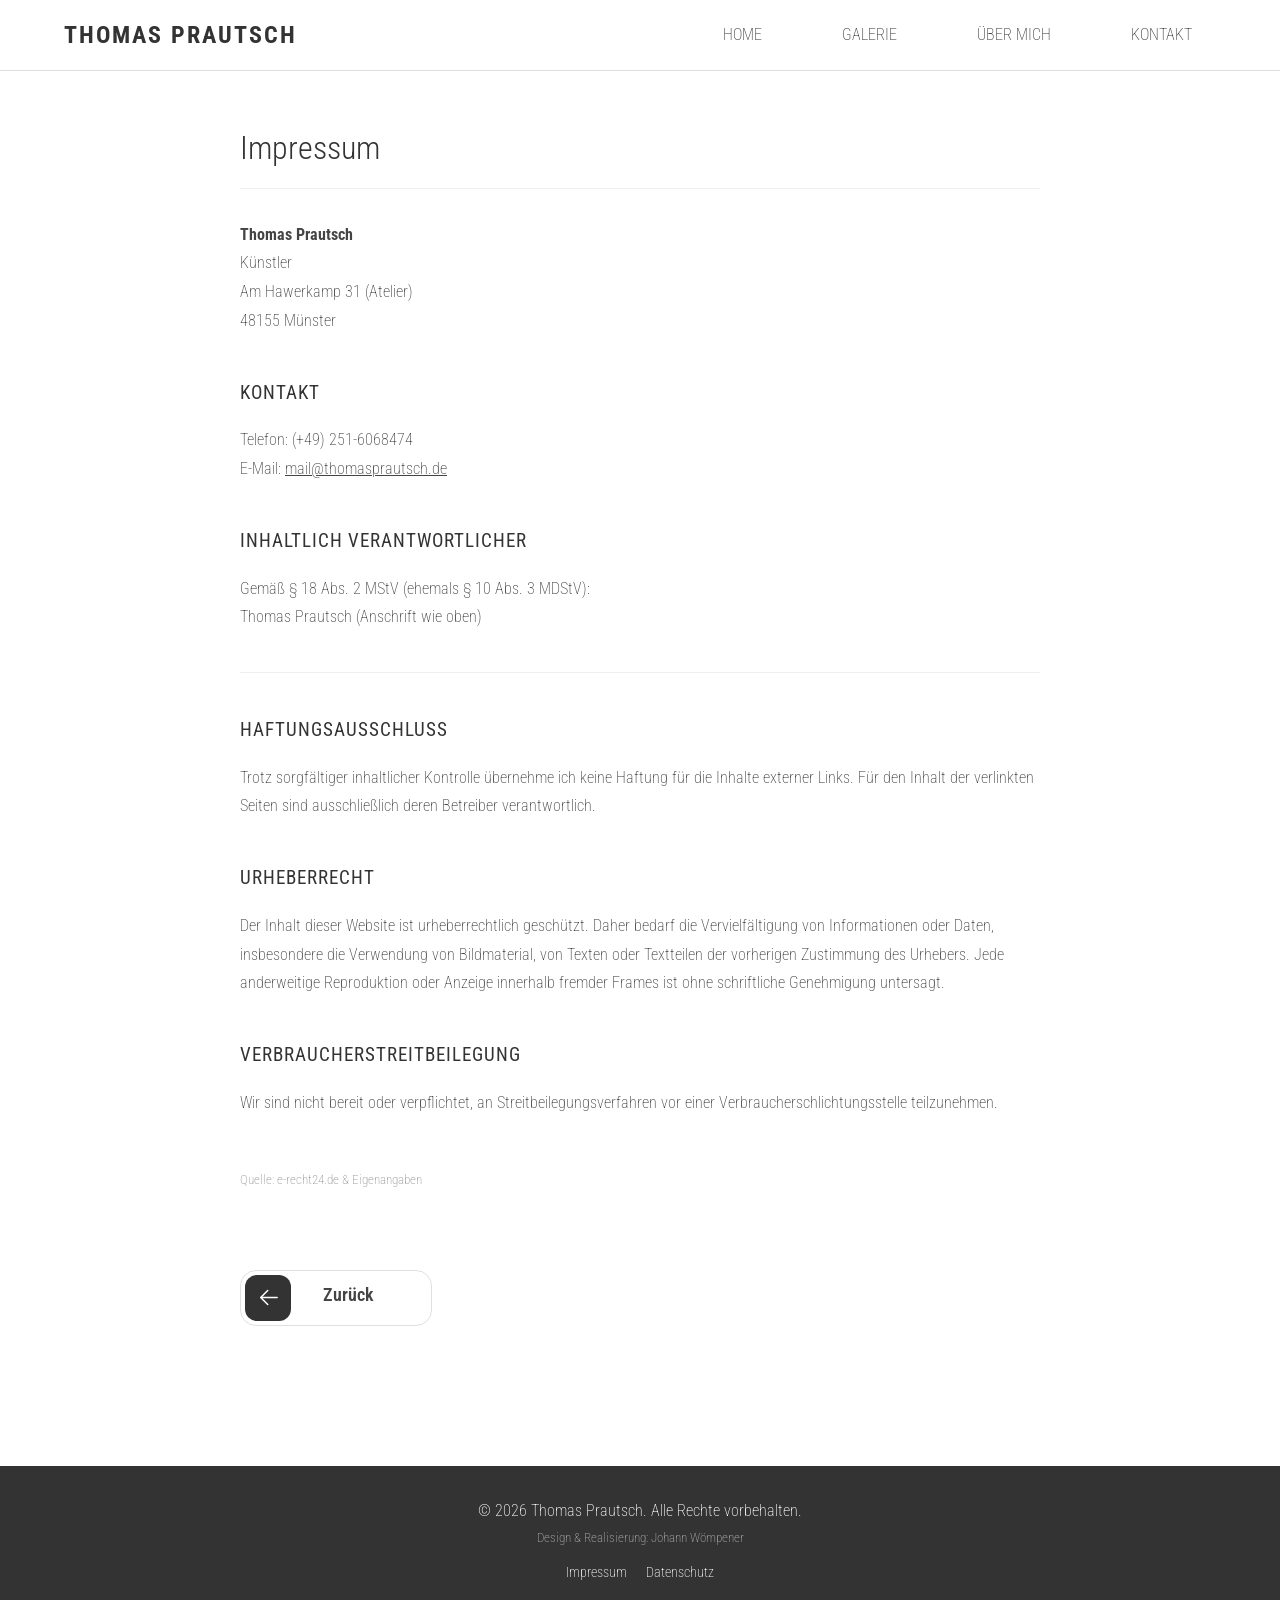
<file: impressum.html>
<!DOCTYPE html>
<html lang="de">
<head>
    <meta charset="UTF-8">
    <meta name="viewport" content="width=device-width, initial-scale=1.0">
    <link rel="icon" type="image/png" href="bilder/logo.png">
    <title>Impressum | Thomas Prautsch</title>
    
    <link rel="preconnect" href="https://fonts.googleapis.com">
    <link rel="preconnect" href="https://fonts.gstatic.com" crossorigin>
    <link href="https://fonts.googleapis.com/css2?family=Roboto:wght@100;200;300;400;700&display=swap" rel="stylesheet">
    
    <link rel="stylesheet" href="Styles.css">

    <style>
        .legal-content {
            max-width: 800px;
            margin: 0 auto;
            line-height: 1.8;
            padding-bottom: 60px;
        }
        .legal-content h1 {
            margin-bottom: 2rem;
            border-bottom: 1px solid #eee;
            padding-bottom: 10px;
        }
        .legal-content h2 {
            font-size: 1.2rem;
            margin-top: 2.5rem;
            margin-bottom: 1rem;
            font-weight: 400;
            color: var(--primary-color);
            text-transform: uppercase;
            letter-spacing: 1px;
        }
        .legal-content p {
            margin-bottom: 1.2rem;
            color: var(--text-color);
        }
        .back-link {
            margin-top: 40px;
            display: inline-block;
        }
        hr {
            border: 0;
            border-top: 1px solid #eee;
            margin: 40px 0;
        }
    </style>
</head>
<body>

    <header class="header">
        <a href="index.html" class="logo">Thomas Prautsch</a>
        <nav class="nav-menu">
            <ul class="nav-list">
                <li class="nav-item"><a href="index.html#home" class="nav-link">Home</a></li>
                <li class="nav-item"><a href="index.html#galerie" class="nav-link">galerie</a></li>
                <li class="nav-item"><a href="index.html#vita" class="nav-link">über mich</a></li>
                <li class="nav-item"><a href="index.html#kontakt" class="nav-link">Kontakt</a></li>
            </ul>
        </nav>
    </header>

    <main class="section">
        <div class="container">
            <div class="legal-content">
                <h1>Impressum</h1>

                <p>
                    <strong>Thomas Prautsch</strong><br>
                    Künstler<br>
                    Am Hawerkamp 31 (Atelier)<br>
                    48155 Münster
                </p>

                <h2>Kontakt</h2>
                <p>
                    Telefon: (+49) 251-6068474<br>
                    E-Mail: <a href="mailto:mail@thomasprautsch.de" style="color: inherit;">mail@thomasprautsch.de</a>
                </p>

                <h2>Inhaltlich Verantwortlicher</h2>
                <p>Gemäß § 18 Abs. 2 MStV (ehemals § 10 Abs. 3 MDStV):<br>
                Thomas Prautsch (Anschrift wie oben)</p>

                <hr>

                <h2>Haftungsausschluss</h2>
                <p>Trotz sorgfältiger inhaltlicher Kontrolle übernehme ich keine Haftung für die Inhalte externer Links. Für den Inhalt der verlinkten Seiten sind ausschließlich deren Betreiber verantwortlich.</p>

                <h2>Urheberrecht</h2>
                <p>Der Inhalt dieser Website ist urheberrechtlich geschützt. Daher bedarf die Vervielfältigung von Informationen oder Daten, insbesondere die Verwendung von Bildmaterial, von Texten oder Textteilen der vorherigen Zustimmung des Urhebers. Jede anderweitige Reproduktion oder Anzeige innerhalb fremder Frames ist ohne schriftliche Genehmigung untersagt.</p>

                <h2>Verbraucher­streit­beilegung</h2>
                <p>Wir sind nicht bereit oder verpflichtet, an Streitbeilegungsverfahren vor einer Verbraucherschlichtungsstelle teilzunehmen.</p>

                <p style="font-size: 0.8rem; color: #999; margin-top: 50px;">
                    Quelle: e-recht24.de & Eigenangaben
                </p>

                <div class="back-link">
                    <a href="index.html" class="back-button-link">
                        <div class="uiverse-back-button">
                            <div class="green-circle">
                            <svg xmlns="http://www.w3.org/2000/svg" viewBox="0 0 1024 1024" height="25px" width="25px">
                                <path d="M224 480h640a32 32 0 1 1 0 64H224a32 32 0 0 1 0-64z" fill="#ffffff"></path>
                                <path d="m237.248 512 265.408 265.344a32 32 0 0 1-45.312 45.312l-288-288a32 32 0 0 1 0-45.312l288-288a32 32 0 1 1 45.312 45.312L237.248 512z" fill="#ffffff"></path>
                            </svg>
                            </div>
                            <p class="button-text">Zurück</p>
                        </div>
                    </a>
                </div>
            </div>
        </div>
    </main>

    <footer class="footer">
        <p>&copy; 2026 Thomas Prautsch. Alle Rechte vorbehalten.</p>
        <p style="font-size: 0.8rem; opacity: 0.6; margin-top: 5px;">
        Design & Realisierung: Johann Wömpener
        </p>
        <div class="footer-links" style="margin-top: 10px;">
            <a href="impressum.html" style="color: white; margin-right: 15px; text-decoration: none; font-size: 0.9rem;">Impressum</a>
            <a href="datenschutz.html" style="color: white; text-decoration: none; font-size: 0.9rem;">Datenschutz</a>
        </div>
    </footer>

</body>
</html>
</file>
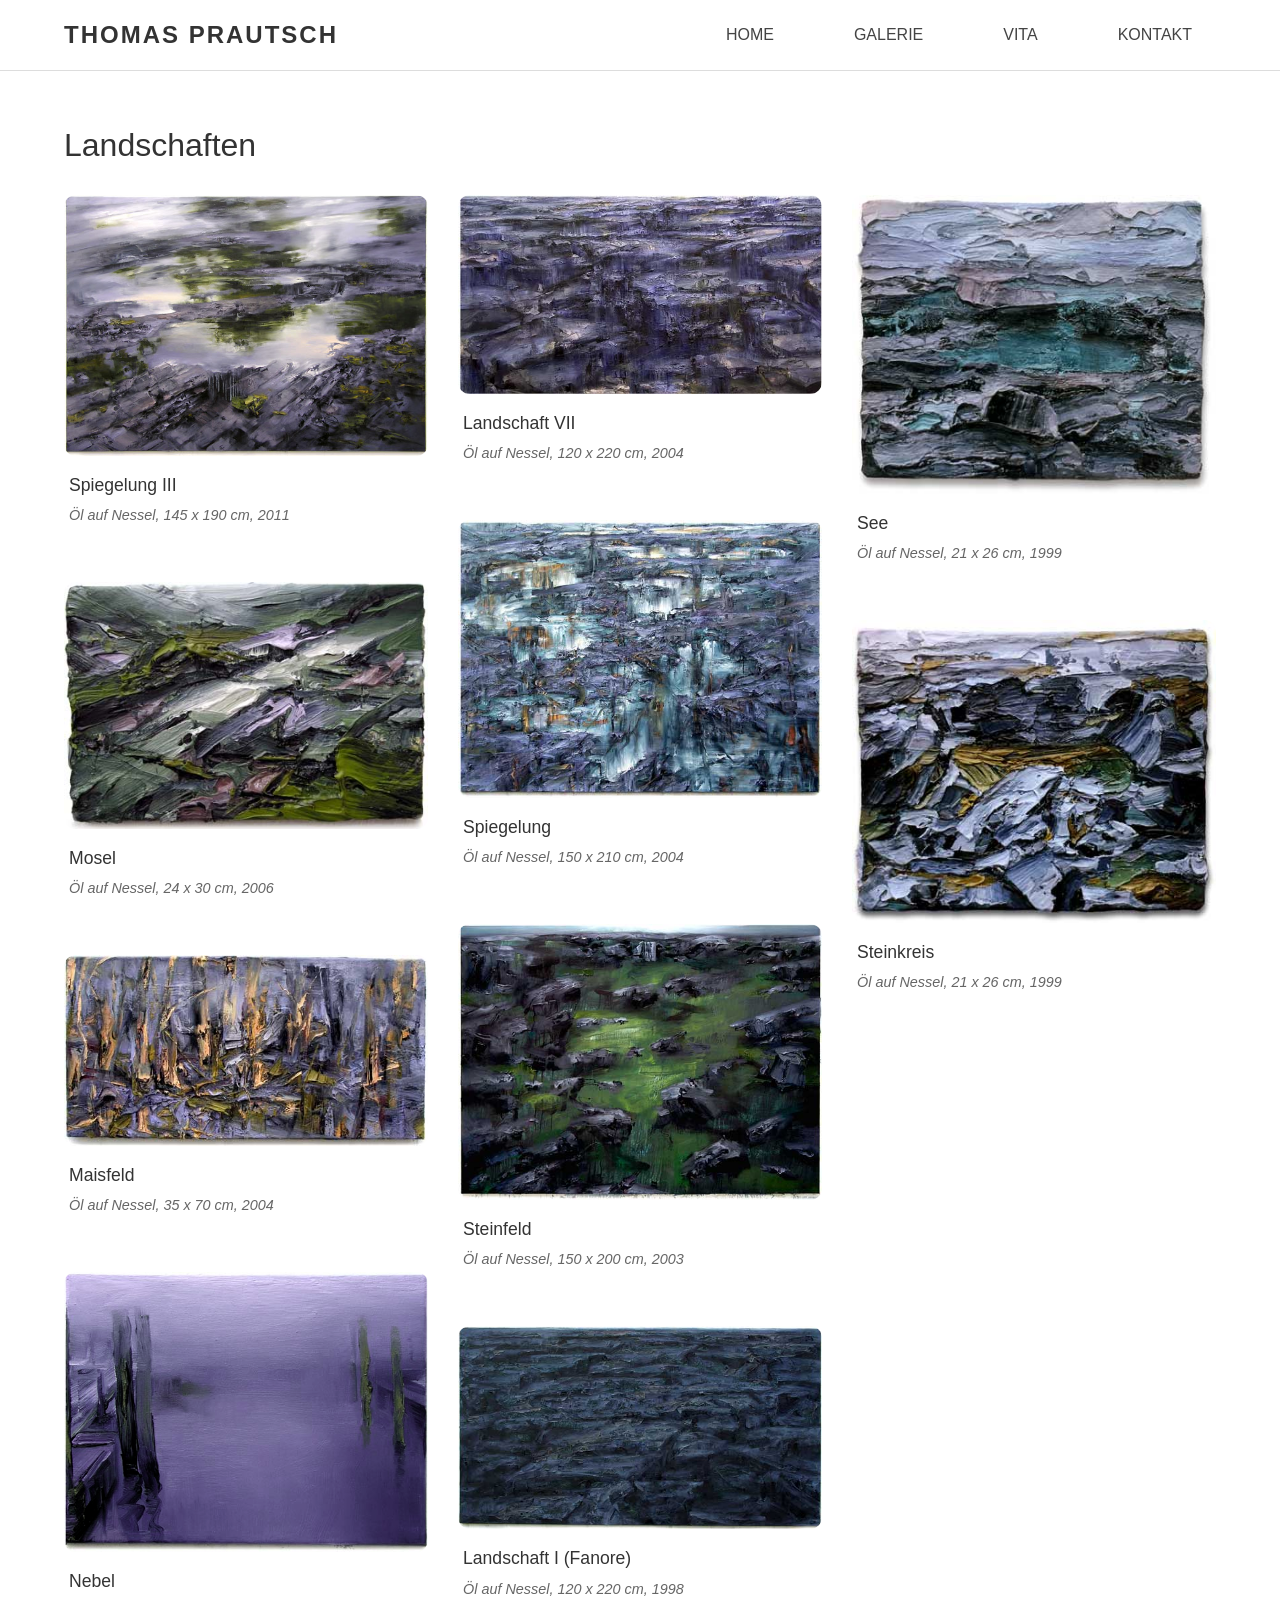
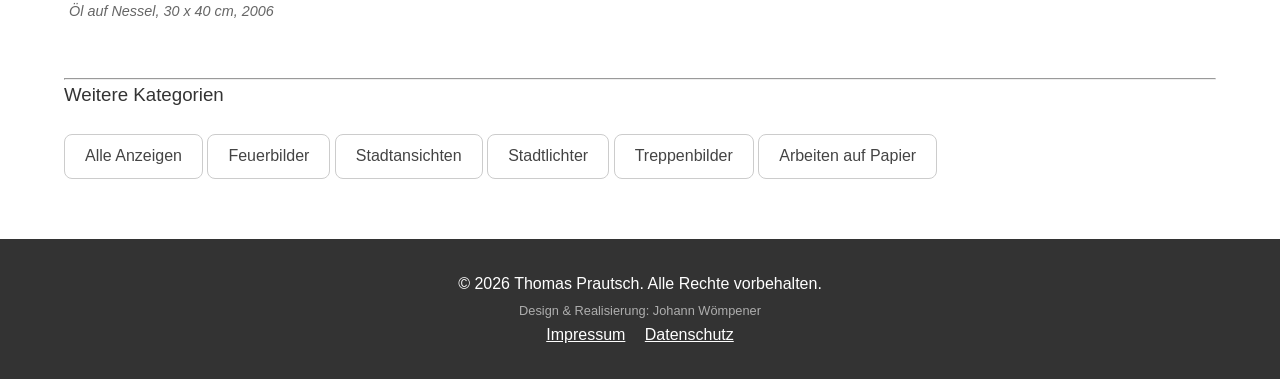
<file: landschaften.html>
<!DOCTYPE html>
<html lang="de">
<head>
    <meta charset="UTF-8">
    <meta name="viewport" content="width=device-width, initial-scale=1.0">
    <link rel="icon" type="image/png" href="bilder/logo.png">
    <title>Landschaften | Thomas Prautsch</title>
    <link rel="stylesheet" href="Styles.css">
</head>
<body>

    <header class="header">
        <a href="index.html#home" class="logo">Thomas Prautsch</a>
        <div class="hamburger">
            <span class="bar"></span><span class="bar"></span><span class="bar"></span>
        </div>
        <nav class="nav-menu">
            <ul class="nav-list">
                <li class="nav-item"><a href="index.html#home" class="nav-link">Home</a></li>
                <li class="nav-item"><a href="index.html#galerie" class="nav-link">Galerie</a></li>
                <li class="nav-item"><a href="index.html#vita" class="nav-link">Vita</a></li>
                <li class="nav-item"><a href="index.html#kontakt" class="nav-link">Kontakt</a></li>
            </ul>
        </nav>
    </header>

    <main class="section">
        <div class="container">
            <h1 class="category-title">Landschaften</h1>
            
            <div class="works-grid">

                <!-- 
                ================================================
                             v  Bilder v
                ================================================
                -->
                
                <div class="work-item">
                    <div class="work-img-container">
                        <img src="bilder/spiegelung_lll.jpg" alt="Spiegelung III" class="gallery-img">
                    </div>
                    <div class="work-info">
                        <h3>Spiegelung III</h3>
                        <p>Öl auf Nessel, 145 x 190 cm, 2011</p>
                    </div>
                </div>

                <div class="work-item">
                    <div class="work-img-container">
                        <img src="bilder/Mosel.jpg" alt="Mosel" class="gallery-img">
                    </div>
                    <div class="work-info">
                        <h3>Mosel</h3>
                        <p>Öl auf Nessel, 24 x 30 cm, 2006</p>
                    </div>
                </div>

                <div class="work-item">
                    <div class="work-img-container">
                        <img src="bilder/Maisfeld.jpg" alt="Maisfeld" class="gallery-img">
                    </div>
                    <div class="work-info">
                        <h3>Maisfeld</h3>
                        <p>Öl auf Nessel, 35 x 70 cm, 2004</p>
                    </div>
                </div>
                
                <div class="work-item">
                    <div class="work-img-container">
                        <img src="bilder/Nebel.jpg" alt="Nebel" class="gallery-img">
                    </div>
                    <div class="work-info">
                        <h3>Nebel</h3>
                        <p>Öl auf Nessel, 30 x 40 cm, 2006</p>
                    </div>
                </div>

                <div class="work-item">
                    <div class="work-img-container">
                        <img src="bilder/LandschaftVII.jpg" alt="Landschaft VII" class="gallery-img">
                    </div>
                    <div class="work-info">
                        <h3>Landschaft VII</h3>
                        <p>Öl auf Nessel, 120 x 220 cm, 2004</p>
                    </div>
                </div>

                <div class="work-item">
                    <div class="work-img-container">
                        <img src="bilder/Spiegelung.jpg" alt="Spiegelung" class="gallery-img">
                    </div>
                    <div class="work-info">
                        <h3>Spiegelung</h3>
                        <p>Öl auf Nessel, 150 x 210 cm, 2004</p>
                    </div>
                </div>

                <div class="work-item">
                    <div class="work-img-container">
                        <img src="bilder/Steinfeld.jpg" alt="Steinfeld" class="gallery-img">
                    </div>
                    <div class="work-info">
                        <h3>Steinfeld</h3>
                        <p>Öl auf Nessel, 150 x 200 cm, 2003</p>
                    </div>
                </div>

                <div class="work-item">
                    <div class="work-img-container">
                        <img src="bilder/Fanore.jpg" alt="Landschaft I (Fanore)" class="gallery-img">
                    </div>
                    <div class="work-info">
                        <h3>Landschaft I (Fanore)</h3>
                        <p>Öl auf Nessel, 120 x 220 cm, 1998</p>
                    </div>
                </div>

                <div class="work-item">
                    <div class="work-img-container">
                        <img src="bilder/See.jpg" alt="See" class="gallery-img">
                    </div>
                    <div class="work-info">
                        <h3>See</h3>
                        <p>Öl auf Nessel, 21 x 26 cm, 1999</p>
                    </div>
                </div>

                <div class="work-item">
                    <div class="work-img-container">
                        <img src="bilder/Steinkreis.jpg" alt="Steinkreis" class="gallery-img">
                    </div>
                    <div class="work-info">
                        <h3>Steinkreis</h3>
                        <p>Öl auf Nessel, 21 x 26 cm, 1999</p>
                    </div>
                </div>
                
                <!--==============================================
                                Bilder Stop 
                ==================================================-->

            </div>

            <div class="bottom-nav">
                <hr>
                <h3>Weitere Kategorien</h3>
                <div class="btn-group">
                    <a href="index.html#galerie" class="contact-btn">Alle Anzeigen</a>
                    <a href="feuerbilder.html" class="contact-btn">Feuerbilder</a>
                    <a href="stadtansichten.html" class="contact-btn">Stadtansichten</a>
                    <a href="stadtlichter.html" class="contact-btn">Stadtlichter</a>
                    <a href="treppenbilder.html" class="contact-btn">Treppenbilder</a>
                    <a href="papierarbeiten.html" class="contact-btn">Arbeiten auf Papier</a>
                </div>
            </div>
        </div>
    </main>

    <div id="lightbox" class="lightbox">
        <span class="close-btn">X</span>
        <span class="prev">&#10216;</span> 
        <img class="lightbox-content" id="lightbox-img">
        <span class="next">&#10217;</span> 
        <div id="caption"></div>
    </div>

    <footer class="footer">
        <p>&copy; 2026 Thomas Prautsch. Alle Rechte vorbehalten.</p>
        <p style="font-size: 0.8rem; opacity: 0.6; margin-top: 5px;">
        Design & Realisierung: Johann Wömpener
        </p>
        <div class="footer-links">
            <a href="impressum.html" style="color: white; margin-right: 15px;">Impressum</a>
            <a href="datenschutz.html" style="color: white;">Datenschutz</a>
        </div>
    </footer>

    <script src="Script.js"></script>
</body>
</html>
</file>
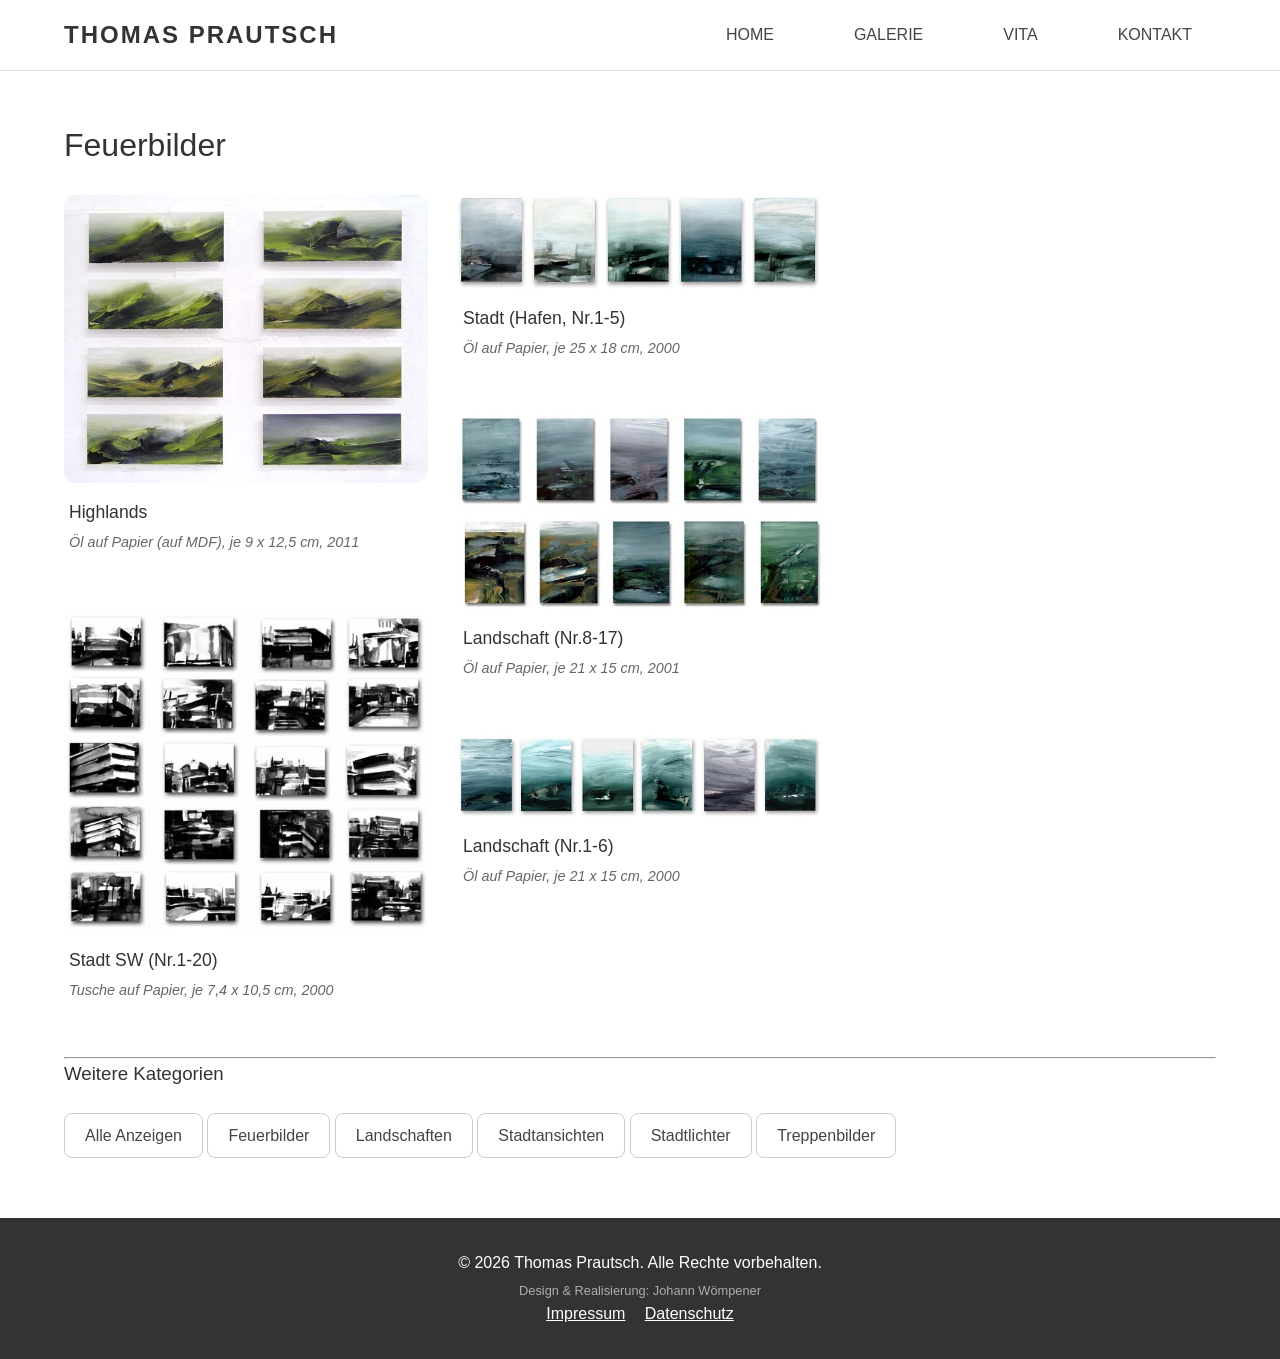
<file: papierarbeiten.html>
<!DOCTYPE html>
<html lang="de">
<head>
    <meta charset="UTF-8">
    <meta name="viewport" content="width=device-width, initial-scale=1.0">
    <link rel="icon" type="image/png" href="bilder/logo.png">
    <title>Feuerbilder | Thomas Prautsch</title>
    <link rel="stylesheet" href="Styles.css">
</head>
<body>

    <header class="header">
        <a href="index.html#home" class="logo">Thomas Prautsch</a>
        <div class="hamburger">
            <span class="bar"></span><span class="bar"></span><span class="bar"></span>
        </div>
        <nav class="nav-menu">
            <ul class="nav-list">
                <li class="nav-item"><a href="index.html#home" class="nav-link">Home</a></li>
                <li class="nav-item"><a href="index.html#galerie" class="nav-link">Galerie</a></li>
                <li class="nav-item"><a href="index.html#vita" class="nav-link">Vita</a></li>
                <li class="nav-item"><a href="index.html#kontakt" class="nav-link">Kontakt</a></li>
            </ul>
        </nav>
    </header>

    <main class="section">
        <div class="container">
            <h1 class="category-title">Feuerbilder</h1>
            
            <div class="works-grid">
                
<!-- 
                ================================================
                             v  Bilder v
                ================================================
                -->

                <div class="work-item">
                    <div class="work-img-container">
                        <img src="bilder/highlands_l.jpg" alt="Highlands" class="gallery-img">
                    </div>
                    <div class="work-info">
                        <h3>Highlands</h3>
                        <p>Öl auf Papier (auf MDF), je 9 x 12,5 cm, 2011</p>
                    </div>
                </div>

                <div class="work-item">
                    <div class="work-img-container">
                        <img src="bilder/StadtTusche.jpg" alt="Stadt SW (Nr.1-20)" class="gallery-img">
                    </div>
                    <div class="work-info">
                        <h3>Stadt SW (Nr.1-20)</h3>
                        <p>Tusche auf Papier, je 7,4 x 10,5 cm, 2000</p>
                    </div>
                </div>

                <div class="work-item">
                    <div class="work-img-container">
                        <img src="bilder/Stadt1.jpg" alt="Stadt (Hafen, Nr.1-5)" class="gallery-img">
                    </div>
                    <div class="work-info">
                        <h3>Stadt (Hafen, Nr.1-5)</h3>
                        <p>Öl auf Papier, je 25 x 18 cm, 2000</p>
                    </div>
                </div>

                <div class="work-item">
                    <div class="work-img-container">
                        <img src="bilder/Land2.jpg" alt="Landschaft (Nr.8-17)" class="gallery-img">
                    </div>
                    <div class="work-info">
                        <h3>Landschaft (Nr.8-17)</h3>
                        <p>Öl auf Papier, je 21 x 15 cm, 2001</p>
                    </div>
                </div>

                <div class="work-item">
                    <div class="work-img-container">
                        <img src="bilder/Land3.jpg" alt="Landschaft (Nr.1-6)" class="gallery-img">
                    </div>
                    <div class="work-info">
                        <h3>Landschaft (Nr.1-6)</h3>
                        <p>Öl auf Papier, je 21 x 15 cm, 2000</p>
                    </div>
                </div>

                <!--==============================================
                                Bilder Stop 
                ==================================================-->

            </div>

            <div class="bottom-nav">
                <hr>
                <h3>Weitere Kategorien</h3>
                <div class="btn-group">
                    <a href="index.html#galerie" class="contact-btn">Alle Anzeigen</a>
                    <a href="feuerbilder.html" class="contact-btn">Feuerbilder</a>
                    <a href="landschaften.html" class="contact-btn">Landschaften</a>
                    <a href="stadtansichten.html" class="contact-btn">Stadtansichten</a>
                    <a href="stadtlichter.html" class="contact-btn">Stadtlichter</a>
                    <a href="treppenbilder.html" class="contact-btn">Treppenbilder</a>
                </div>
            </div>
        </div>
    </main>

    <div id="lightbox" class="lightbox">
        <span class="close-btn">X</span>
        <span class="prev">&#10216;</span> 
        <img class="lightbox-content" id="lightbox-img">
        <span class="next">&#10217;</span> 
        <div id="caption"></div>
    </div>

    <footer class="footer">
        <p>&copy; 2026 Thomas Prautsch. Alle Rechte vorbehalten.</p>
        <p style="font-size: 0.8rem; opacity: 0.6; margin-top: 5px;">
        Design & Realisierung: Johann Wömpener
        </p>
        <div class="footer-links">
            <a href="impressum.html" style="color: white; margin-right: 15px;">Impressum</a>
            <a href="datenschutz.html" style="color: white;">Datenschutz</a>
        </div>
    </footer>

    <script src="Script.js"></script>
</body>
</html>
</file>
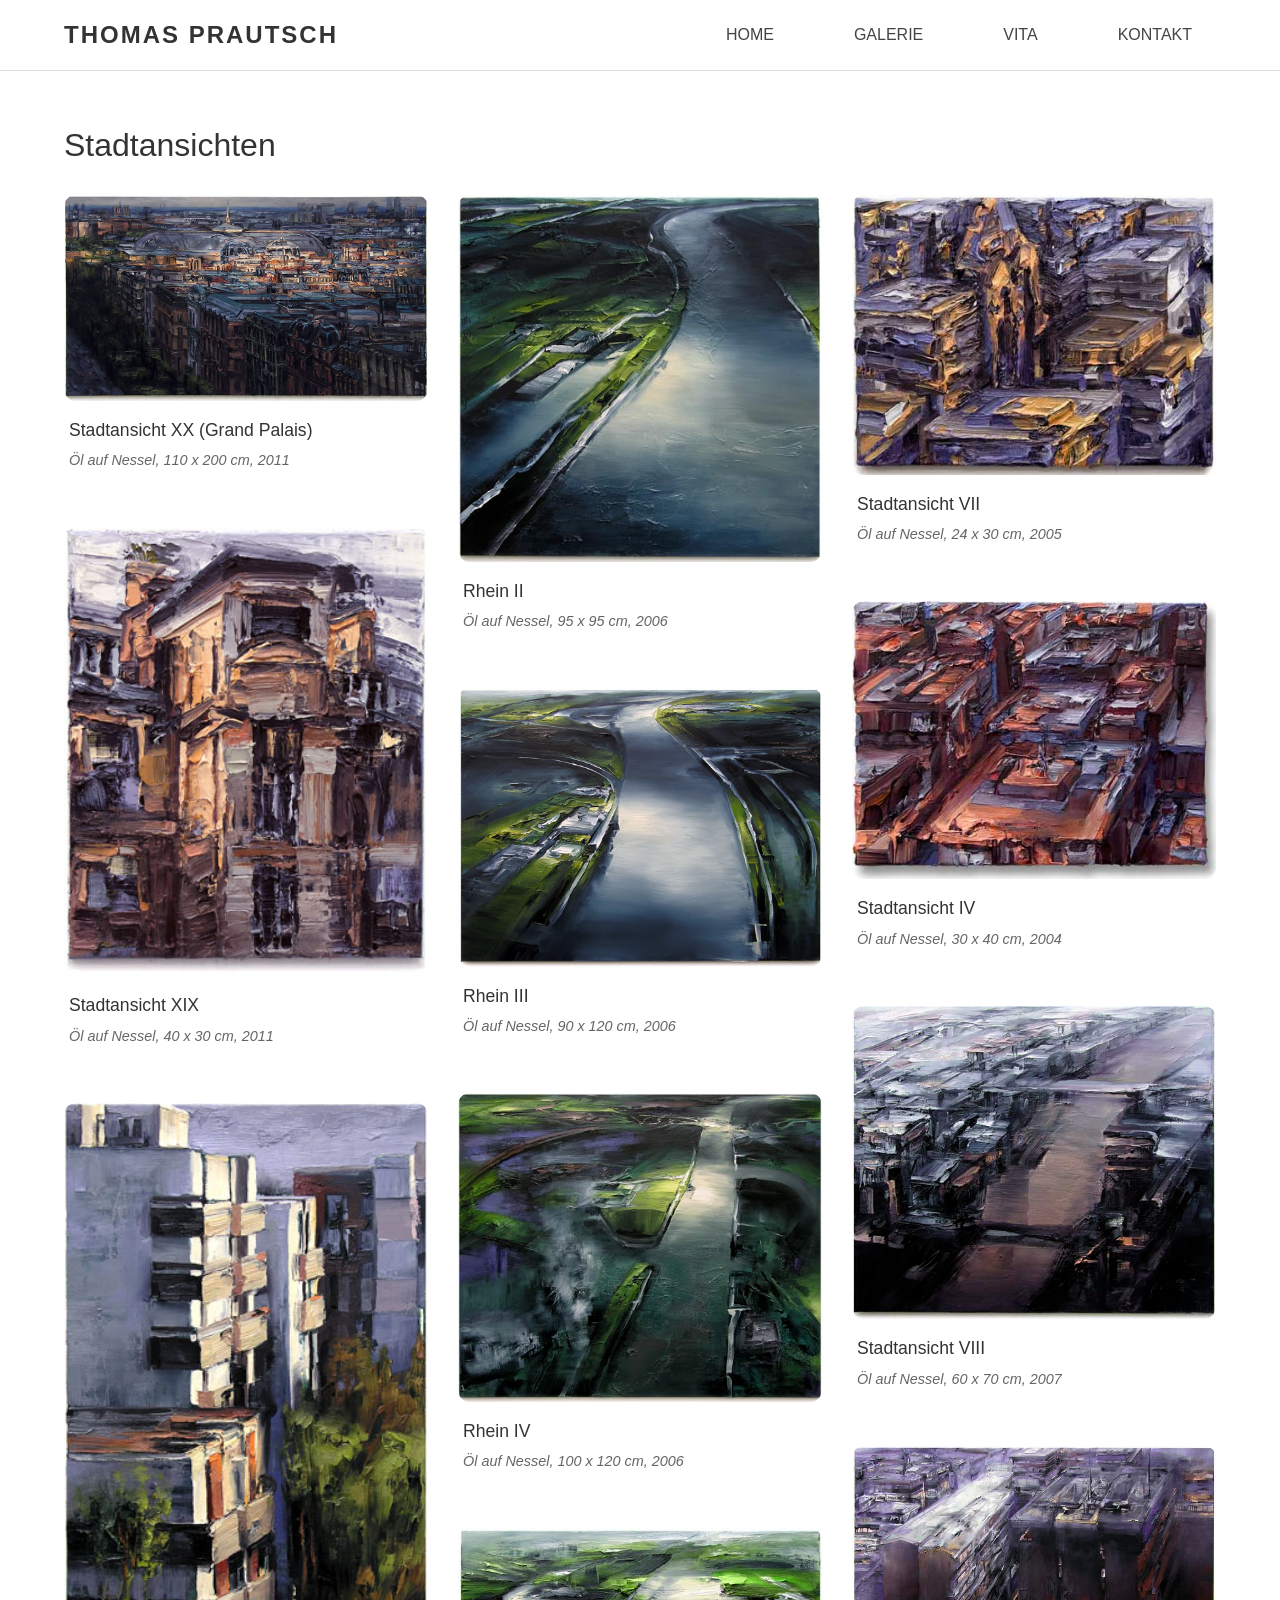
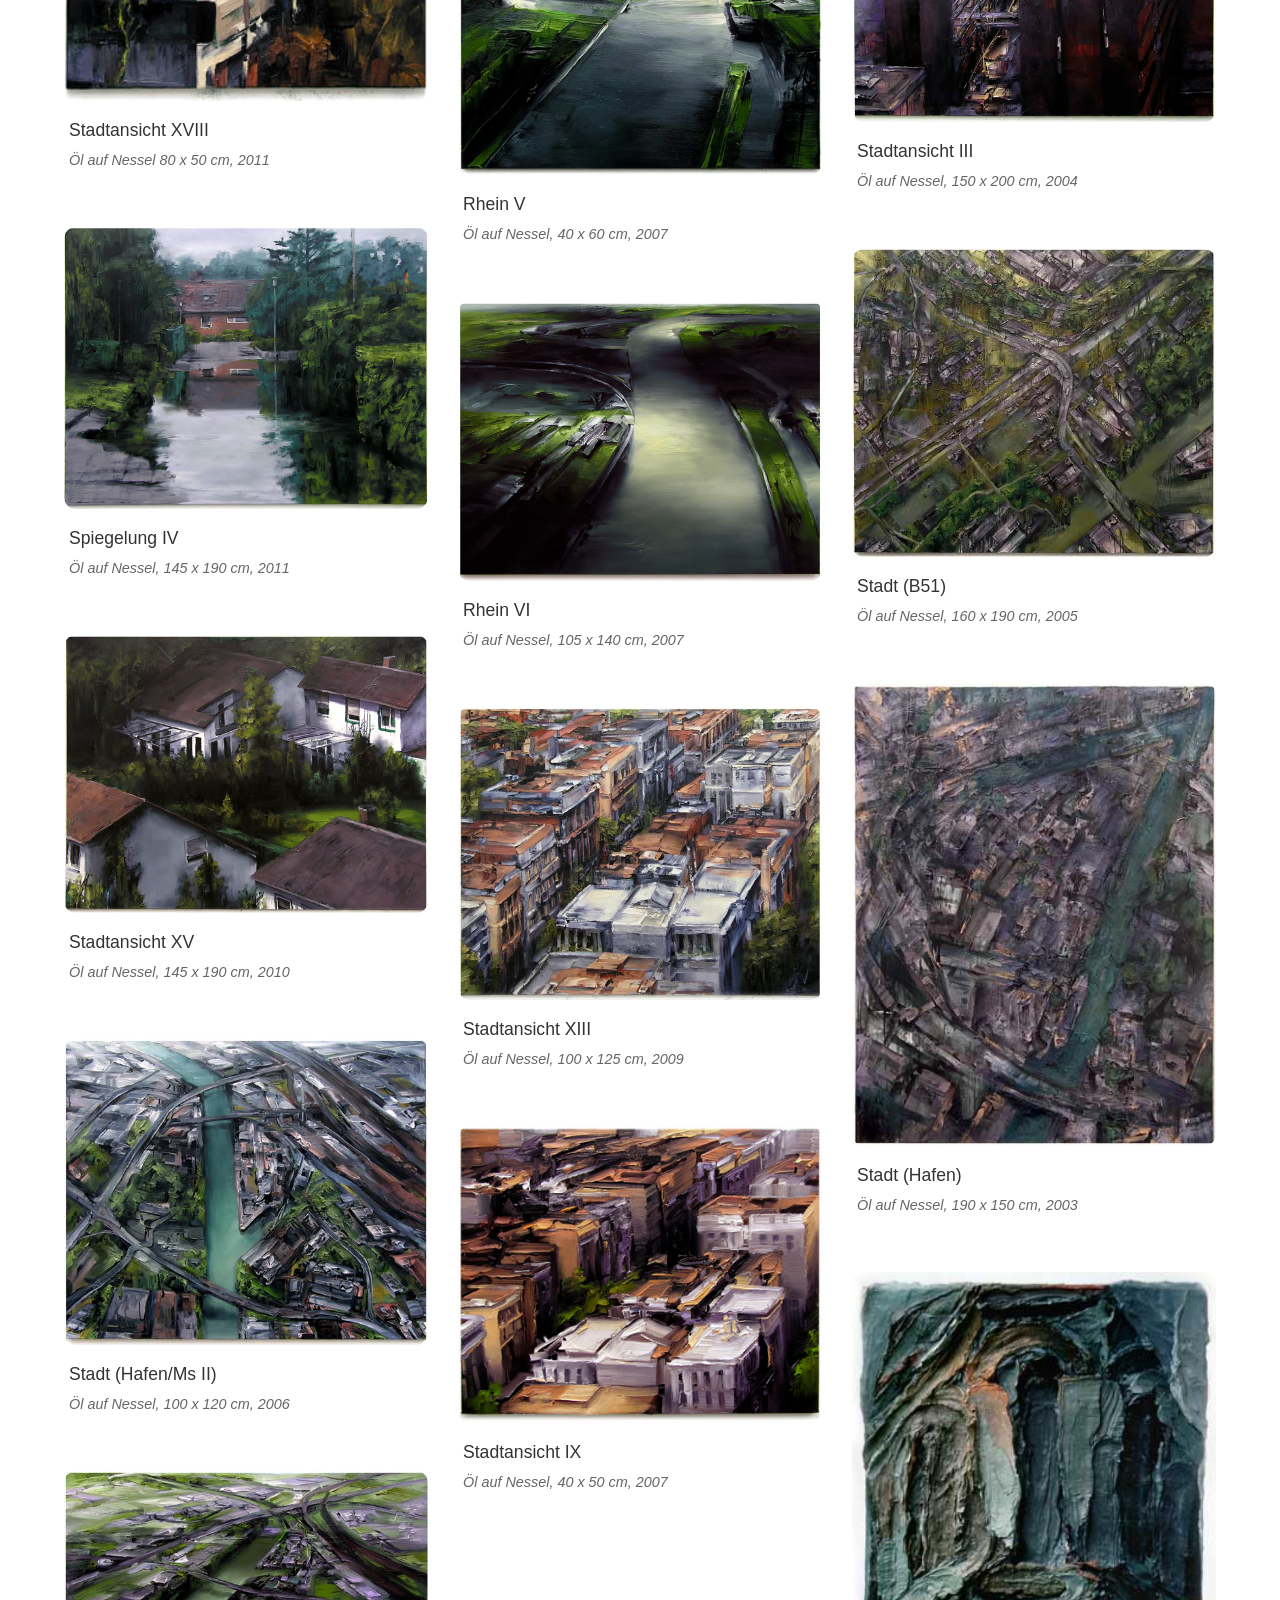
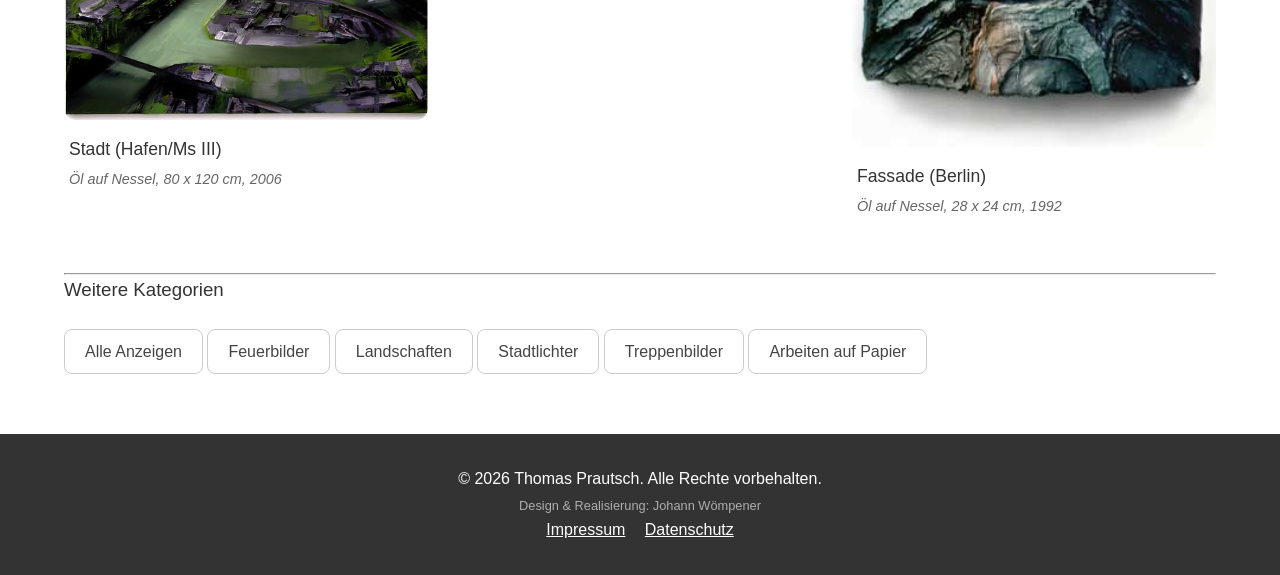
<file: stadtansichten.html>
<!DOCTYPE html>
<html lang="de">
<head>
    <meta charset="UTF-8">
    <meta name="viewport" content="width=device-width, initial-scale=1.0">
    <link rel="icon" type="image/png" href="bilder/logo.png">
    <title>Stadtansichten | Thomas Prautsch</title>
    <link rel="stylesheet" href="Styles.css">
</head>
<body>

    <header class="header">
        <a href="index.html#home" class="logo">Thomas Prautsch</a>
        <div class="hamburger">
            <span class="bar"></span><span class="bar"></span><span class="bar"></span>
        </div>
        <nav class="nav-menu">
            <ul class="nav-list">
                <li class="nav-item"><a href="index.html#home" class="nav-link">Home</a></li>
                <li class="nav-item"><a href="index.html#galerie" class="nav-link">Galerie</a></li>
                <li class="nav-item"><a href="index.html#vita" class="nav-link">Vita</a></li>
                <li class="nav-item"><a href="index.html#kontakt" class="nav-link">Kontakt</a></li>
            </ul>
        </nav>
    </header>

    <main class="section">
        <div class="container">
            <h1 class="category-title">Stadtansichten</h1>
            
            <div class="works-grid">
                
                <!-- 
                ================================================
                             v  Bilder v
                ================================================
                -->

                <div class="work-item">
                    <div class="work-img-container">
                        <img src="bilder/stadt_paris_ll.jpg" alt="Stadtansicht XX (Grand Palais)" class="gallery-img">
                    </div>
                    <div class="work-info">
                        <h3>Stadtansicht XX (Grand Palais)</h3>
                        <p>Öl auf Nessel, 110 x 200 cm, 2011</p>
                    </div>
                </div>

                <div class="work-item">
                    <div class="work-img-container">
                        <img src="bilder/stadt_paris_l.jpg" alt="Stadtansicht XIX" class="gallery-img">
                    </div>
                    <div class="work-info">
                        <h3>Stadtansicht XIX</h3>
                        <p>Öl auf Nessel, 40 x 30 cm, 2011</p>
                    </div>
                </div>

                <div class="work-item">
                    <div class="work-img-container">
                        <img src="bilder/stadt_xvlll.jpg" alt="Stadtansicht XIX" class="gallery-img">
                    </div>
                    <div class="work-info">
                        <h3>Stadtansicht XVIII</h3>
                        <p>Öl auf Nessel 80 x 50 cm, 2011</p>
                    </div>
                </div>

                <div class="work-item">
                    <div class="work-img-container">
                        <img src="bilder/spiegelung_lv.jpg" alt="Spiegelung IV" class="gallery-img">
                    </div>
                    <div class="work-info">
                        <h3>Spiegelung IV</h3>
                        <p>Öl auf Nessel, 145 x 190 cm, 2011</p>
                    </div>
                </div>

                <div class="work-item">
                    <div class="work-img-container">
                        <img src="bilder/stadt_xv.jpg" alt="Spiegelung IV" class="gallery-img">
                    </div>
                    <div class="work-info">
                        <h3>Stadtansicht XV</h3>
                        <p>Öl auf Nessel, 145 x 190 cm, 2010</p>
                    </div>
                </div>

                <div class="work-item">
                    <div class="work-img-container">
                        <img src="bilder/Stadt_Hafen_II.jpg" alt="Stadt (Hafen/Ms II)" class="gallery-img">
                    </div>
                    <div class="work-info">
                        <h3>Stadt (Hafen/Ms II)</h3>
                        <p>Öl auf Nessel, 100 x 120 cm, 2006</p>
                    </div>
                </div>

                <div class="work-item">
                    <div class="work-img-container">
                        <img src="bilder/Stadt_Hafen_III.jpg" alt="Stadt (Hafen/Ms III)" class="gallery-img">
                    </div>
                    <div class="work-info">
                        <h3>Stadt (Hafen/Ms III)</h3>
                        <p>Öl auf Nessel, 80 x 120 cm, 2006</p>
                    </div>
                </div>

                <div class="work-item">
                    <div class="work-img-container">
                        <img src="bilder/Rhein_II.jpg" alt="Rhein II" class="gallery-img">
                    </div>
                    <div class="work-info">
                        <h3>Rhein II</h3>
                        <p>Öl auf Nessel, 95 x 95 cm, 2006</p>
                    </div>
                </div>

                <div class="work-item">
                    <div class="work-img-container">
                        <img src="bilder/Rhein_III.jpg" alt="Rhein III" class="gallery-img">
                    </div>
                    <div class="work-info">
                        <h3>Rhein III</h3>
                        <p>Öl auf Nessel, 90 x 120 cm, 2006</p>
                    </div>
                </div>

                <div class="work-item">
                    <div class="work-img-container">
                        <img src="bilder/Rhein_IV.jpg" alt="Rhein IV" class="gallery-img">
                    </div>
                    <div class="work-info">
                        <h3>Rhein IV</h3>
                        <p>Öl auf Nessel, 100 x 120 cm, 2006</p>
                    </div>
                </div>

                <div class="work-item">
                    <div class="work-img-container">
                        <img src="bilder/Rhein_V.jpg" alt="Rhein V" class="gallery-img">
                    </div>
                    <div class="work-info">
                        <h3>Rhein V</h3>
                        <p>Öl auf Nessel, 40 x 60 cm, 2007</p>
                    </div>
                </div>

                <div class="work-item">
                    <div class="work-img-container">
                        <img src="bilder/Rhein_Vl.jpg" alt="Rhein VI" class="gallery-img">
                    </div>
                    <div class="work-info">
                        <h3>Rhein VI</h3>
                        <p>Öl auf Nessel, 105 x 140 cm, 2007</p>
                    </div>
                </div>

                <div class="work-item">
                    <div class="work-img-container">
                        <img src="bilder/Stadt_XIII.jpg" alt="Stadtansicht XIII" class="gallery-img">
                    </div>
                    <div class="work-info">
                        <h3>Stadtansicht XIII</h3>
                        <p>Öl auf Nessel, 100 x 125 cm, 2009</p>
                    </div>
                </div>

                <div class="work-item">
                    <div class="work-img-container">
                        <img src="bilder/Stadt_IX.jpg" alt="Stadtansicht IX" class="gallery-img">
                    </div>
                    <div class="work-info">
                        <h3>Stadtansicht IX</h3>
                        <p>Öl auf Nessel, 40 x 50 cm, 2007</p>
                    </div>
                </div>

                <div class="work-item">
                    <div class="work-img-container">
                        <img src="bilder/Stadt_VII.jpg" alt="Stadtansicht VII" class="gallery-img">
                    </div>
                    <div class="work-info">
                        <h3>Stadtansicht VII</h3>
                        <p>Öl auf Nessel, 24 x 30 cm, 2005</p>
                    </div>
                </div>

                <div class="work-item">
                    <div class="work-img-container">
                        <img src="bilder/Stadt_IV.jpg" alt="Stadtansicht IV" class="gallery-img">
                    </div>
                    <div class="work-info">
                        <h3>Stadtansicht IV</h3>
                        <p>Öl auf Nessel, 30 x 40 cm, 2004</p>
                    </div>
                </div>

                <div class="work-item">
                    <div class="work-img-container">
                        <img src="bilder/Stadt_VIII.jpg" alt="Stadtansicht VIII" class="gallery-img">
                    </div>
                    <div class="work-info">
                        <h3>Stadtansicht VIII</h3>
                        <p>Öl auf Nessel, 60 x 70 cm, 2007</p>
                    </div>
                </div>

                <div class="work-item">
                    <div class="work-img-container">
                        <img src="bilder/Stadt_III.jpg" alt="Stadtansicht III" class="gallery-img">
                    </div>
                    <div class="work-info">
                        <h3>Stadtansicht III</h3>
                        <p>Öl auf Nessel, 150 x 200 cm, 2004</p>
                    </div>
                </div>

                <div class="work-item">
                    <div class="work-img-container">
                        <img src="bilder/Stadt_B51.jpg" alt="Stadt (B51)" class="gallery-img">
                    </div>
                    <div class="work-info">
                        <h3>Stadt (B51)</h3>
                        <p>Öl auf Nessel, 160 x 190 cm, 2005</p>
                    </div>
                </div>

                <div class="work-item">
                    <div class="work-img-container">
                        <img src="bilder/Stadt_I.jpg" alt="Stadt (Hafen)" class="gallery-img">
                    </div>
                    <div class="work-info">
                        <h3>Stadt (Hafen)</h3>
                        <p>Öl auf Nessel, 190 x 150 cm, 2003</p>
                    </div>
                </div>

                <div class="work-item">
                    <div class="work-img-container">
                        <img src="bilder/Fassade.jpg" alt="Fassade (Berlin)" class="gallery-img">
                    </div>
                    <div class="work-info">
                        <h3>Fassade (Berlin)</h3>
                        <p>Öl auf Nessel, 28 x 24 cm, 1992</p>
                    </div>
                </div>

                <!--==============================================
                                Bilder Stop 
                ==================================================-->

            </div>

            <div class="bottom-nav">
                <hr>
                <h3>Weitere Kategorien</h3>
                <div class="btn-group">
                    <a href="index.html#galerie" class="contact-btn">Alle Anzeigen</a>
                    <a href="feuerbilder.html" class="contact-btn">Feuerbilder</a>
                    <a href="landschaften.html" class="contact-btn">Landschaften</a>
                    <a href="stadtlichter.html" class="contact-btn">Stadtlichter</a>
                    <a href="treppenbilder.html" class="contact-btn">Treppenbilder</a>
                    <a href="papierarbeiten.html" class="contact-btn">Arbeiten auf Papier</a>
                </div>
            </div>
        </div>
    </main>

    <div id="lightbox" class="lightbox">
        <span class="close-btn">X</span>
        <span class="prev">&#10216;</span> 
        <img class="lightbox-content" id="lightbox-img">
        <span class="next">&#10217;</span> 
        <div id="caption"></div>
    </div>

    <footer class="footer">
        <p>&copy; 2026 Thomas Prautsch. Alle Rechte vorbehalten.</p>
        <p style="font-size: 0.8rem; opacity: 0.6; margin-top: 5px;">
        Design & Realisierung: Johann Wömpener
        </p>
        <div class="footer-links">
            <a href="impressum.html" style="color: white; margin-right: 15px;">Impressum</a>
            <a href="datenschutz.html" style="color: white;">Datenschutz</a>
        </div>
    </footer>

    <script src="Script.js"></script>
</body>
</html>
</file>
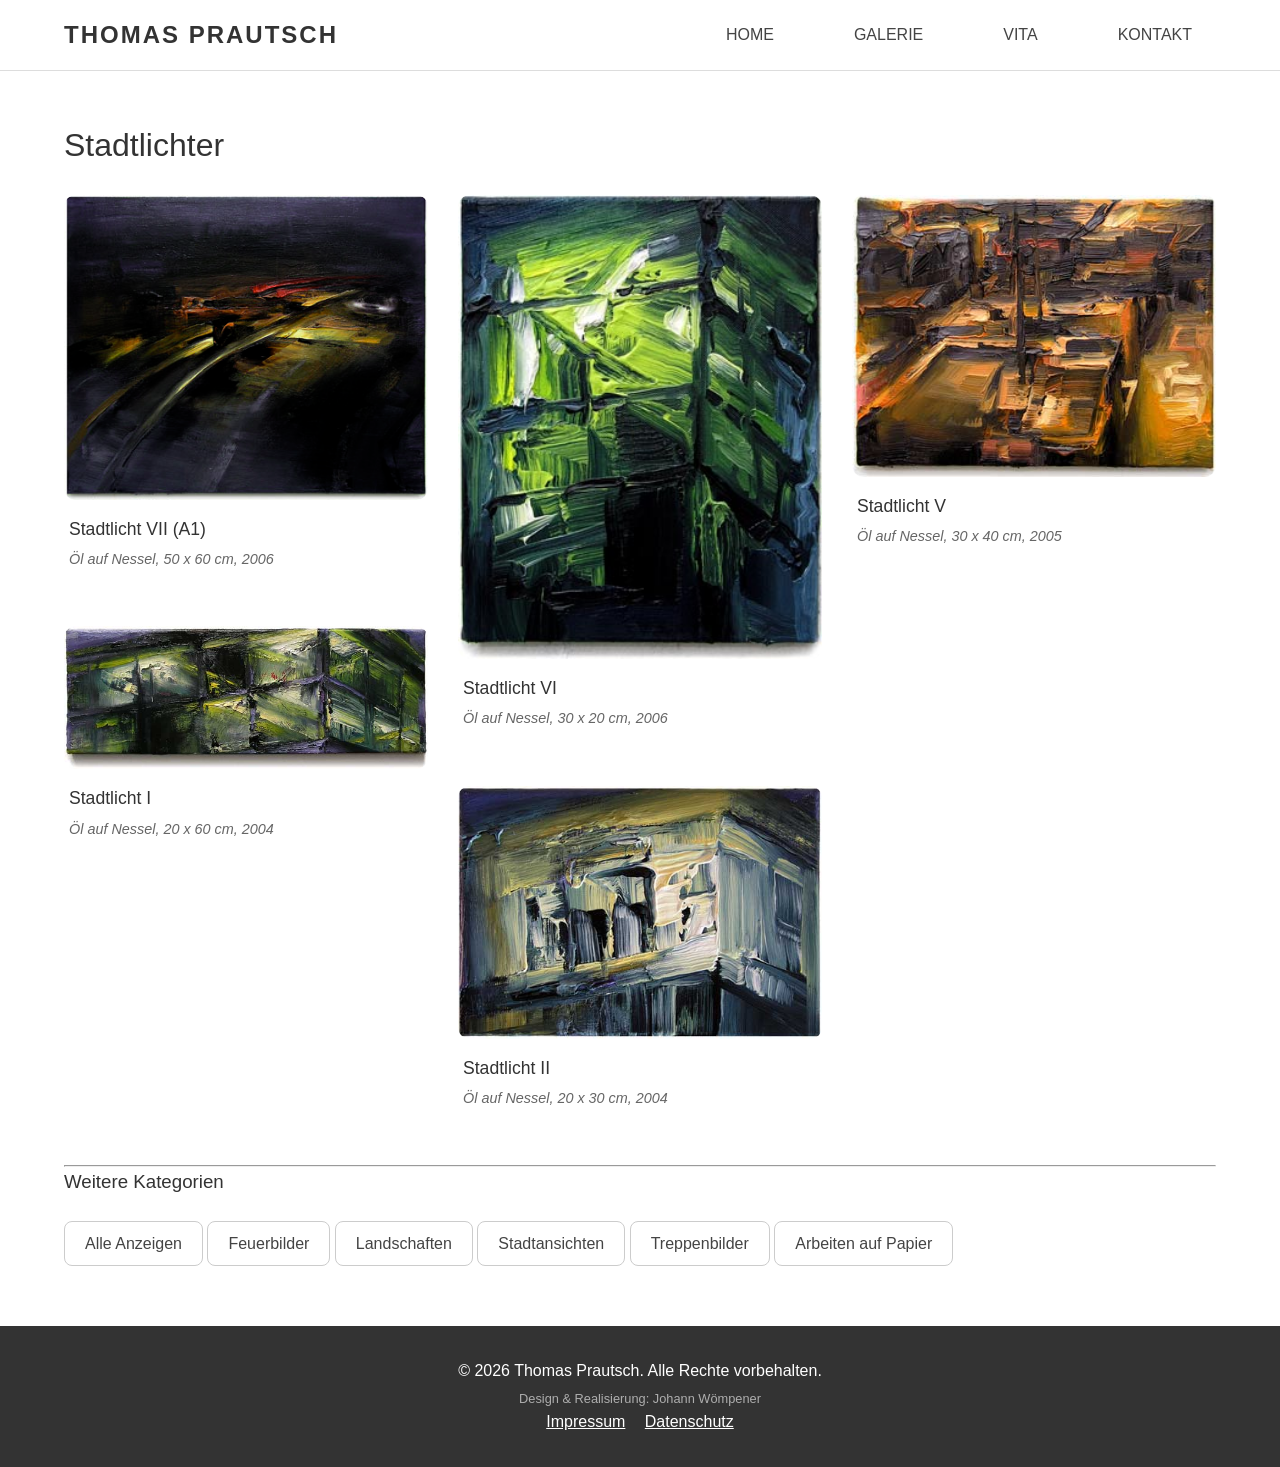
<file: stadtlichter.html>
<!DOCTYPE html>
<html lang="de">
<head>
    <meta charset="UTF-8">
    <meta name="viewport" content="width=device-width, initial-scale=1.0">
    <link rel="icon" type="image/png" href="bilder/logo.png">
    <title>Stadtlichter | Thomas Prautsch</title>
    <link rel="stylesheet" href="Styles.css">
</head>
<body>

    <header class="header">
        <a href="index.html#home" class="logo">Thomas Prautsch</a>
        <div class="hamburger">
            <span class="bar"></span><span class="bar"></span><span class="bar"></span>
        </div>
        <nav class="nav-menu">
            <ul class="nav-list">
                <li class="nav-item"><a href="index.html#home" class="nav-link">Home</a></li>
                <li class="nav-item"><a href="index.html#galerie" class="nav-link">Galerie</a></li>
                <li class="nav-item"><a href="index.html#vita" class="nav-link">Vita</a></li>
                <li class="nav-item"><a href="index.html#kontakt" class="nav-link">Kontakt</a></li>
            </ul>
        </nav>
    </header>

    <main class="section">
        <div class="container">
            <h1 class="category-title">Stadtlichter</h1>
            
            <div class="works-grid">
                
                <!-- 
                ================================================
                             v  Bilder v
                ================================================
                -->

                <div class="work-item">
                    <div class="work-img-container">
                        <img src="bilder/Stadtlicht_VII_A1.jpg" alt="Stadtlicht VII (A1)" class="gallery-img">
                    </div>
                    <div class="work-info">
                        <h3>Stadtlicht VII (A1)</h3>
                        <p>Öl auf Nessel, 50 x 60 cm, 2006</p>
                    </div>
                </div>

                <div class="work-item">
                    <div class="work-img-container">
                        <img src="bilder/Stadtlicht_I.jpg" alt="Stadtlicht I" class="gallery-img">
                    </div>
                    <div class="work-info">
                        <h3>Stadtlicht I</h3>
                        <p>Öl auf Nessel, 20 x 60 cm, 2004</p>
                    </div>
                </div>

                <div class="work-item">
                    <div class="work-img-container">
                        <img src="bilder/Stadtlicht_VI.jpg" alt="Stadtlicht VI" class="gallery-img">
                    </div>
                    <div class="work-info">
                        <h3>Stadtlicht VI</h3>
                        <p>Öl auf Nessel, 30 x 20 cm, 2006</p>
                    </div>
                </div>

                <div class="work-item">
                    <div class="work-img-container">
                        <img src="bilder/Stadtlicht_II.jpg" alt="Stadtlicht II" class="gallery-img">
                    </div>
                    <div class="work-info">
                        <h3>Stadtlicht II</h3>
                        <p>Öl auf Nessel, 20 x 30 cm, 2004</p>
                    </div>
                </div>

                <div class="work-item">
                    <div class="work-img-container">
                        <img src="bilder/Stadtlicht_V.jpg" alt="Stadtlicht V" class="gallery-img">
                    </div>
                    <div class="work-info">
                        <h3>Stadtlicht V</h3>
                        <p>Öl auf Nessel, 30 x 40 cm, 2005</p>
                    </div>
                </div>
                
                <!--==============================================
                                Bilder Stop 
                ==================================================-->
            </div>

            <div class="bottom-nav">
                <hr>
                <h3>Weitere Kategorien</h3>
                <div class="btn-group">
                    <a href="index.html#galerie" class="contact-btn">Alle Anzeigen</a>
                    <a href="feuerbilder.html" class="contact-btn">Feuerbilder</a>
                    <a href="landschaften.html" class="contact-btn">Landschaften</a>
                    <a href="stadtansichten.html" class="contact-btn">Stadtansichten</a>
                    <a href="treppenbilder.html" class="contact-btn">Treppenbilder</a>
                    <a href="papierarbeiten.html" class="contact-btn">Arbeiten auf Papier</a>
                </div>
            </div>
        </div>
    </main>

    <div id="lightbox" class="lightbox">
        <span class="close-btn">X</span>
        <span class="prev">&#10216;</span> 
        <img class="lightbox-content" id="lightbox-img">
        <span class="next">&#10217;</span> 
        <div id="caption"></div>
    </div>

    <footer class="footer">
        <p>&copy; 2026 Thomas Prautsch. Alle Rechte vorbehalten.</p>
        <p style="font-size: 0.8rem; opacity: 0.6; margin-top: 5px;">
        Design & Realisierung: Johann Wömpener
        </p>
        <div class="footer-links">
            <a href="impressum.html" style="color: white; margin-right: 15px;">Impressum</a>
            <a href="datenschutz.html" style="color: white;">Datenschutz</a>
        </div>
    </footer>

    <script src="Script.js"></script>
</body>
</html>
</file>
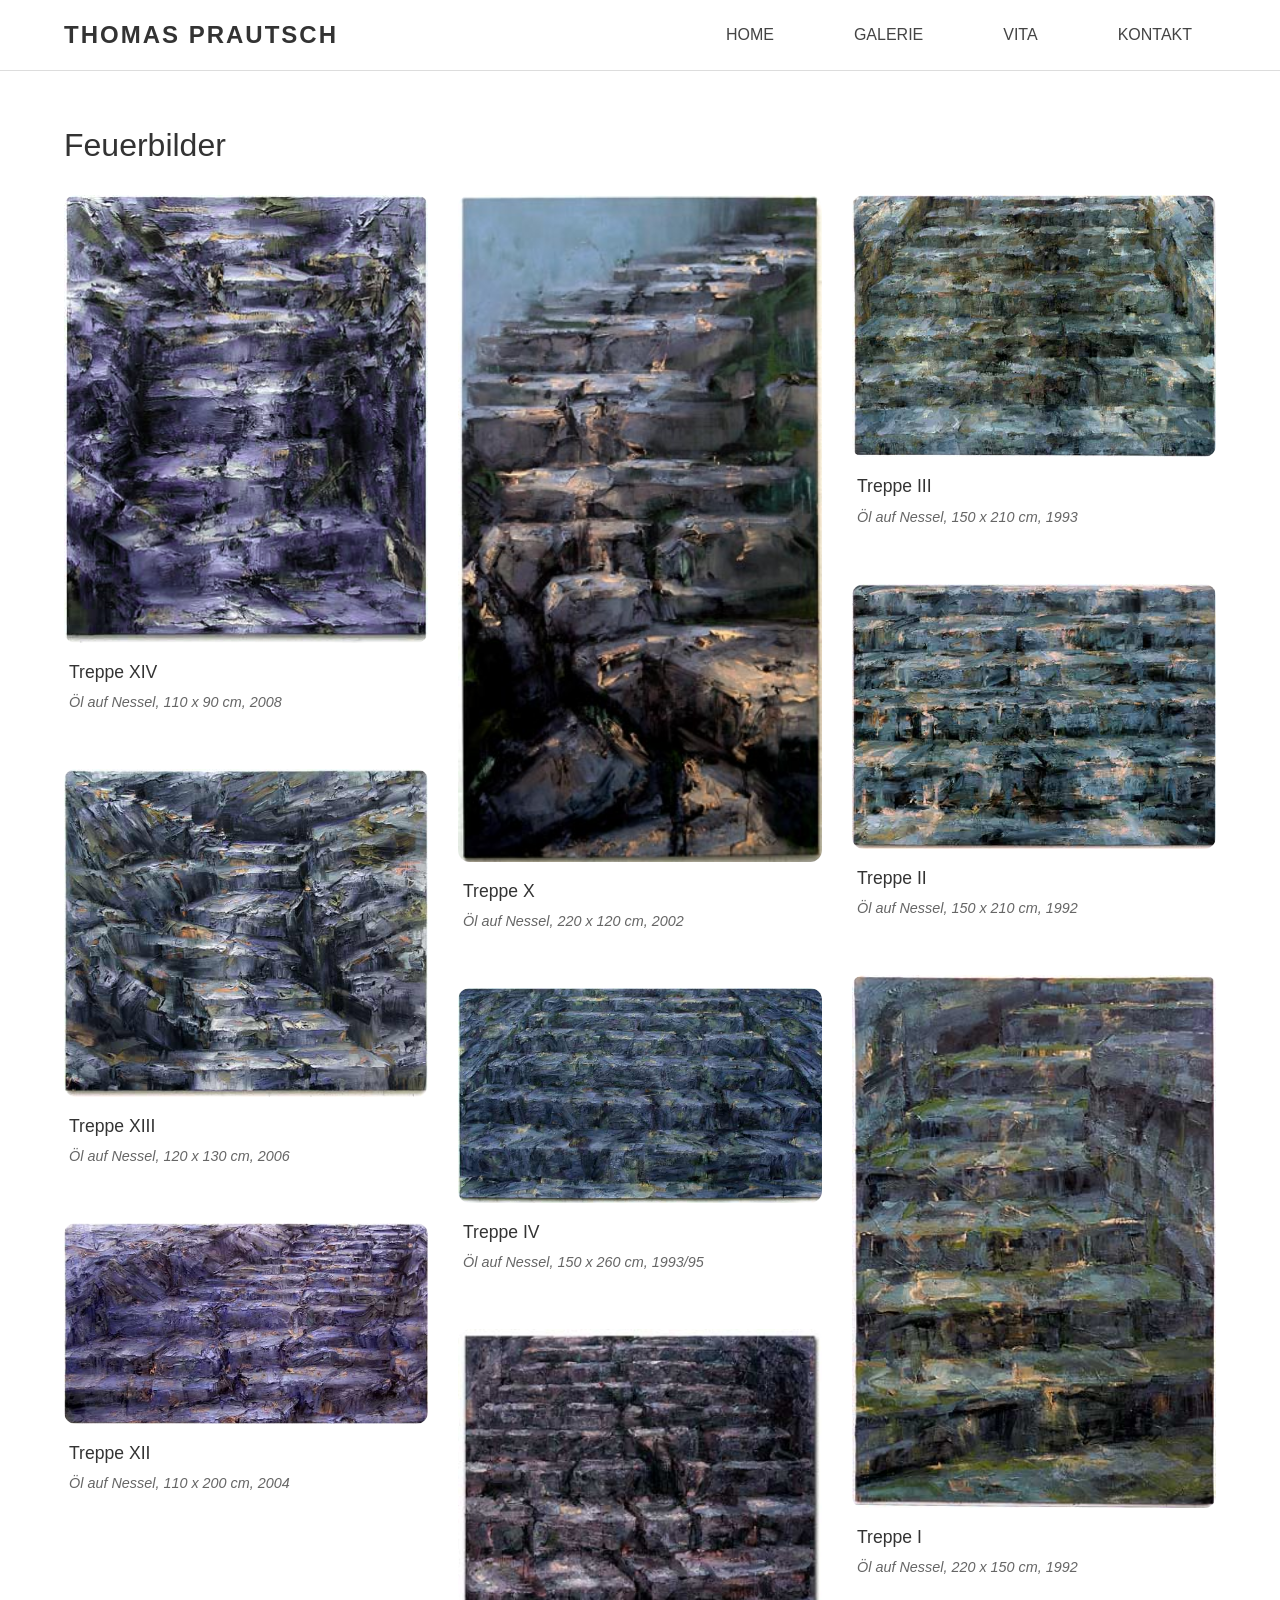
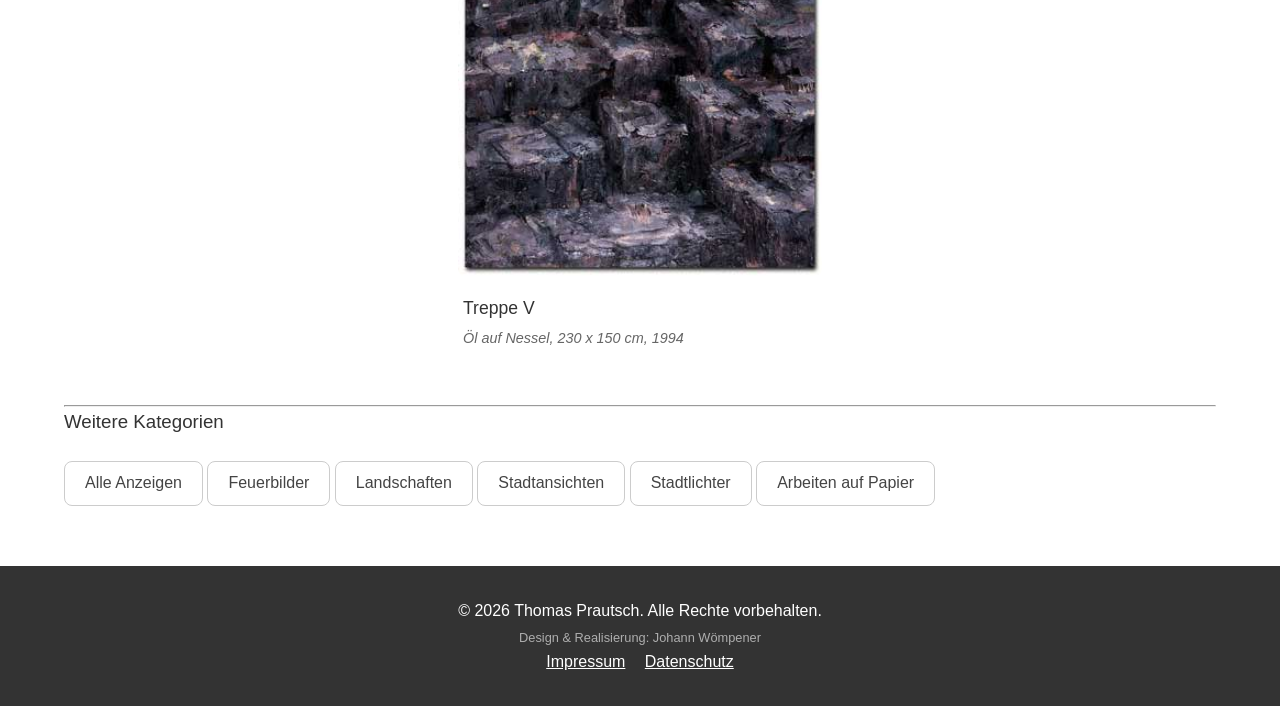
<file: treppenbilder.html>
<!DOCTYPE html>
<html lang="de">
<head>
    <meta charset="UTF-8">
    <meta name="viewport" content="width=device-width, initial-scale=1.0">
    <link rel="icon" type="image/png" href="bilder/logo.png">
    <title>Feuerbilder | Thomas Prautsch</title>
    <link rel="stylesheet" href="Styles.css">
</head>
<body>

    <header class="header">
        <a href="index.html#home" class="logo">Thomas Prautsch</a>
        <div class="hamburger">
            <span class="bar"></span><span class="bar"></span><span class="bar"></span>
        </div>
        <nav class="nav-menu">
            <ul class="nav-list">
                <li class="nav-item"><a href="index.html#home" class="nav-link">Home</a></li>
                <li class="nav-item"><a href="index.html#galerie" class="nav-link">Galerie</a></li>
                <li class="nav-item"><a href="index.html#vita" class="nav-link">Vita</a></li>
                <li class="nav-item"><a href="index.html#kontakt" class="nav-link">Kontakt</a></li>
            </ul>
        </nav>
    </header>

    <main class="section">
        <div class="container">
            <h1 class="category-title">Feuerbilder</h1>
            
            <div class="works-grid">
                
                <!-- 
                ================================================
                             v  Bilder v
                ================================================
                -->

                <div class="work-item">
                    <div class="work-img-container">
                        <img src="bilder/Treppe_XIV.jpg" alt="Treppe XIV" class="gallery-img">
                    </div>
                    <div class="work-info">
                        <h3>Treppe XIV</h3>
                        <p>Öl auf Nessel, 110 x 90 cm, 2008</p>
                    </div>
                </div>

                <div class="work-item">
                    <div class="work-img-container">
                        <img src="bilder/Treppe_XIII.jpg" alt="Treppe XIII" class="gallery-img">
                    </div>
                    <div class="work-info">
                        <h3>Treppe XIII</h3>
                        <p>Öl auf Nessel, 120 x 130 cm, 2006</p>
                    </div>
                </div>

                <div class="work-item">
                    <div class="work-img-container">
                        <img src="bilder/TreppeXII.jpg" alt="Treppe XII" class="gallery-img">
                    </div>
                    <div class="work-info">
                        <h3>Treppe XII</h3>
                        <p>Öl auf Nessel, 110 x 200 cm, 2004</p>
                    </div>
                </div>

                <div class="work-item">
                    <div class="work-img-container">
                        <img src="bilder/TreppeX.jpg" alt="Treppe X" class="gallery-img">
                    </div>
                    <div class="work-info">
                        <h3>Treppe X</h3>
                        <p>Öl auf Nessel, 220 x 120 cm, 2002</p>
                    </div>
                </div>

                <div class="work-item">
                    <div class="work-img-container">
                        <img src="bilder/TreppeIV.jpg" alt="Treppe IV" class="gallery-img">
                    </div>
                    <div class="work-info">
                        <h3>Treppe IV</h3>
                        <p>Öl auf Nessel, 150 x 260 cm, 1993/95</p>
                    </div>
                </div>

                <div class="work-item">
                    <div class="work-img-container">
                        <img src="bilder/TreppeV.jpg" alt="Treppe V" class="gallery-img">
                    </div>
                    <div class="work-info">
                        <h3>Treppe V</h3>
                        <p>Öl auf Nessel, 230 x 150 cm, 1994</p>
                    </div>
                </div>

                <div class="work-item">
                    <div class="work-img-container">
                        <img src="bilder/TreppeIII.jpg" alt="Treppe III" class="gallery-img">
                    </div>
                    <div class="work-info">
                        <h3>Treppe III</h3>
                        <p>Öl auf Nessel, 150 x 210 cm, 1993</p>
                    </div>
                </div>

                <div class="work-item">
                    <div class="work-img-container">
                        <img src="bilder/TreppeII.jpg" alt="Treppe II" class="gallery-img">
                    </div>
                    <div class="work-info">
                        <h3>Treppe II</h3>
                        <p>Öl auf Nessel, 150 x 210 cm, 1992</p>
                    </div>
                </div>

                <div class="work-item">
                    <div class="work-img-container">
                        <img src="bilder/TreppeI.jpg" alt="Treppe I" class="gallery-img">
                    </div>
                    <div class="work-info">
                        <h3>Treppe I</h3>
                        <p>Öl auf Nessel, 220 x 150 cm, 1992</p>
                    </div>
                </div>
                <!--==============================================
                                Bilder Stop 
                ==================================================-->
            </div>

            <div class="bottom-nav">
                <hr>
                <h3>Weitere Kategorien</h3>
                <div class="btn-group">
                    <a href="index.html#galerie" class="contact-btn">Alle Anzeigen</a>
                    <a href="feuerbilder.html" class="contact-btn">Feuerbilder</a>
                    <a href="landschaften.html" class="contact-btn">Landschaften</a>
                    <a href="stadtansichten.html" class="contact-btn">Stadtansichten</a>
                    <a href="stadtlichter.html" class="contact-btn">Stadtlichter</a>
                    <a href="papierarbeiten.html" class="contact-btn">Arbeiten auf Papier</a>
                </div>
            </div>
        </div>
    </main>

    <div id="lightbox" class="lightbox">
        <span class="close-btn">X</span>
        <span class="prev">&#10216;</span> 
        <img class="lightbox-content" id="lightbox-img">
        <span class="next">&#10217;</span> 
        <div id="caption"></div>
    </div>

    <footer class="footer">
        <p>&copy; 2026 Thomas Prautsch. Alle Rechte vorbehalten.</p>
        <p style="font-size: 0.8rem; opacity: 0.6; margin-top: 5px;">
        Design & Realisierung: Johann Wömpener
        </p>
        <div class="footer-links">
            <a href="impressum.html" style="color: white; margin-right: 15px;">Impressum</a>
            <a href="datenschutz.html" style="color: white;">Datenschutz</a>
        </div>
    </footer>

    <script src="Script.js"></script>
</body>
</html>
</file>
<file: Styles.css>
/* ==========================================================================
   1. VARIABLEN & RESET
   ========================================================================== */
:root {
    --primary-color: #333;
    --bg-color: #fff;
    --bg-light: #f4f4f4;
    --text-color: #444;
    --nav-bg: rgba(255, 255, 255, 0.64);
    --accent-color: #888;
}

* {
    margin: 0;
    padding: 0;
    box-sizing: border-box;
}

html {
    scroll-behavior: smooth;
}

/* ==========================================================================
   2. BASICS & TYPOGRAFIE
   ========================================================================== */
body {
    font-family: "Roboto", 'Helvetica Neue', Arial, sans-serif;
    color: var(--text-color);
    line-height: 1.6;
    font-weight: 200;
    font-variation-settings: "wdth" 75;
    -webkit-font-smoothing: antialiased;
}

h1, h2, h3 {
    color: var(--primary-color);
    margin-bottom: 1.5rem;
    font-weight: 300;
    font-variation-settings: "wdth" 75;
}

.section {
    padding: 120px 5% 60px; /* Platz für fixierten Header */
    min-height: 100vh;
}

.container {
    max-width: 1200px;
    margin: 0 auto;
}

.bg-light {
    background-color: var(--bg-light);
}

/* ==========================================================================
   3. HEADER & NAVIGATION
   ========================================================================== */
.header {
    background-color: var(--nav-bg);
    backdrop-filter: blur(50px);
    -webkit-backdrop-filter: blur(50px);
    border-bottom: 1px solid #ddd;
    position: fixed; 
    width: 100%;
    top: 0;
    z-index: 1000;
    display: flex;
    justify-content: space-between;
    align-items: center;
    padding: 1rem 5%;
}

.logo {
    font-size: 1.5rem;
    font-weight: bold;
    color: var(--primary-color);
    text-decoration: none;
    text-transform: uppercase;
    letter-spacing: 2px;
}

.nav-list {
    display: flex;
    list-style: none;
}

.nav-item {
    margin-left: 2rem;
}

.nav-link {
    font-size: 1rem;
    color: var(--text-color);
    text-decoration: none;

    background: transparent;
    border: none;
    padding: 1em 1.5em;
    text-transform: uppercase;
    position: relative;
    transition: 0.5s ease;
    cursor: pointer;
}

.nav-link::before {
  content: "";
  position: absolute;
  left: 0;
  bottom: 0;
  height: 2px;
  width: 0;
  background-color: var(--primary-color);
  transition: 0.5s ease;
}

.nav-link:hover {
    color: white;
    transition-delay: 0.5s;
}

.nav-link:hover::before {
  width: 100%;
}

.nav-link::after {
  content: "";
  position: absolute;
  left: 0;
  bottom: 0;
  height: 0;
  width: 100%;
  background-color: var(--primary-color);
  transition: 0.4s ease;
  z-index: -1;
}

.nav-link:hover::after {
  height: 100%;
  transition-delay: 0.4s;
  color: aliceblue;
}

/* Mobile Hamburger Menu */
.hamburger {
    display: none;
    cursor: pointer;
}

.bar {
    display: block;
    width: 25px;
    height: 3px;
    margin: 5px auto;
    transition: all 0.3s ease-in-out;
    background-color: var(--primary-color);
}

/* ==========================================================================
   4. STARTSEITE (HERO, KARUSELL & KATEGORIEN)
   ========================================================================== */
.welcome-image-container {
    margin-top: 30px;
    text-align: center;
}

.welcome-img {
    max-width: 100%;
    height: auto;
    border-radius: 4px;
    box-shadow: 0 10px 30px rgba(0,0,0,0.1);
}

.category-grid {
    display: grid;
    grid-template-columns: repeat(auto-fit, minmax(300px, 1fr));
    gap: 20px;
}

.category-item {
    position: relative;
    overflow: hidden;
    height: 300px;
    border-radius: 8px;
    display: block;
}

.category-item img {
    width: 100%;
    height: 100%;
    object-fit: cover;
    transition: transform 0.5s ease, filter 0.5s ease;
}

.category-overlay {
    position: absolute;
    top: 0; left: 0; width: 100%; height: 100%;
    background-color: rgba(0, 0, 0, 0.4);
    display: flex;
    align-items: center;
    justify-content: center;
    transition: background-color 0.5s ease;
}

.category-overlay span {
    color: white;
    font-size: 1.4rem;
    font-weight: bold;
    text-transform: uppercase;
    letter-spacing: 2px;
}

.category-item:hover img {
    filter: blur(8px);
    transform: scale(1.1);
}

.category-item:hover .category-overlay {
    background-color: rgba(0, 0, 0, 0.6);
}

/* 1. Der äußere Rahmen (Sichtfenster) */
.marquee-container {
  width: 100%;
  overflow: hidden; /* Schneidet alles ab, was rechts rausragt */
  background: white;
  padding: 0px 0;
  border-radius: 8px;
  box-shadow: 0 10px 30px rgba(0,0,0,0.1);
}

/* 2. Das endlose Band */
.marquee-track {
  display: flex;
  width: max-content; /* Macht das Band genau so lang wie alle Bilder zusammen */
  animation: scroll 60s linear infinite; /* Geschwindigkeit hier anpassen */
}

/* 3. Die Bilder im Band */
.marquee-track img {
  height: 200px; /* Einheitliche Höhe für alle Bilder */
  width: auto;   /* Breite passt sich proportional an */
  margin: 0 15px; /* Abstand zwischen den Bildern */
  border-radius: 8px;
  /* Verhindert das Flackern bei der Animation */
  backface-visibility: hidden; 
}

/* 4. Die magische Animation */
@keyframes scroll {
  0% {
    transform: translateX(0);
  }
  100% {
    /* Schiebt das Band genau um 50% nach links. 
       Da die zweite Hälfte eine Kopie der ersten ist, 
       sieht man den Sprung zurück auf 0% nicht. */
    transform: translateX(-50%);
  }
}

/* 5. Interaktion: Pause beim Hovern */
.marquee-container:hover .marquee-track {
  animation-play-state: paused;
}
/* ==========================================================================
   5. GALERIE & ARBEITEN (MASONRY LAYOUT)
   ========================================================================== */
.works-grid {
    column-count: 3; 
    column-gap: 30px; 
    width: 100%;
}

.work-item {
    break-inside: avoid; 
    display: inline-block;
    width: 100%;
    margin-bottom: 40px;
}

.work-img-container {
    width: 100%;
    overflow: hidden;
    border-radius: 12px;
}

.gallery-img {
    width: 100%;
    height: auto;
    display: block;
    cursor: pointer;
    transition: transform 0.3s ease;
}

.gallery-img:hover {
    transform: scale(1.03);
}

.work-info {
    padding: 15px 5px;
}

.work-info h3 {
    font-size: 1.1rem;
    margin-bottom: 5px;
}

.work-info p {
    font-size: 0.9rem;
    color: #666;
    font-style: italic;
}

/* Responsive Grid Adjustments */
@media (max-width: 900px) {
    .works-grid { column-count: 2; }
}

@media (max-width: 600px) {
    .works-grid { column-count: 1; }
}

/* ==========================================================================
   6. VITA, PREISE & AUSSTELLUNGEN, texte
   ========================================================================== */
.vita-grid {
    display: grid;
    grid-template-columns: repeat(auto-fit, minmax(300px, 1fr));
    gap: 30px;
    margin-bottom: 40px;
}

.info-box {
    background-color: #f9f9f9;
    border: 1px solid #e0e0e0;
    border-radius: 12px;
    padding: 30px;
    box-shadow: 0 4px 15px rgba(0,0,0,0.05);
    transition: transform 0.3s ease;
}

.info-box:hover {
    transform: translateY(-5px);
}

.info-box h3 {
    margin-top: 0;
    border-bottom: 2px solid var(--accent-color);
    padding-bottom: 10px;
    display: inline-block;
}

.clean-list {
    list-style-type: none;
}

.clean-list li {
    margin-bottom: 15px;
    line-height: 1.6;
}

.highlight-text {
    margin-top: 25px;
    font-style: italic;
    color: #555;
}

/* Der Haupt-Container für beide Akkordeons */
.accordion-group {
    display: flex;
    flex-wrap: wrap; /* Erlaubt dem Inhalt, in die nächste Zeile zu springen */
    gap: 15px;
    width: 100%;
    position: relative;
}

/* Jedes Details-Element nimmt 50% der Breite der ersten Zeile ein */
.ausstellungen-accordion {
    flex: 1 1 calc(50% - 8px); /* 50% minus die Hälfte des Gaps */
    min-width: 200px;
}

/* Die Buttons (Summary) */
.ausstellungen-accordion summary {
    list-style: none;
    cursor: pointer;
    width: 100%;
}

.ausstellungen-accordion summary::-webkit-details-marker { display: none; }

/* DER TRICK: Wenn das Accordion offen ist, zwingen wir den Inhalt 
   über die volle Breite der Gruppe (100%) */
.ausstellungen-accordion[open] .accordion-content {
    position: relative;
    width: 200%; /* Da das Eltern-Element nur 50% breit ist, machen wir den Inhalt 200% breit */
    left: 0;
    box-sizing: border-box;
}

/* Falls das RECHTE Accordion geöffnet wird, muss der Inhalt nach links rücken */
.ausstellungen-accordion:nth-child(2)[open] .accordion-content {
    transform: translateX(-51.5%); /* Schiebt den Inhalt unter beide Buttons */
}

/* Das Design des Inhalts-Kastens (dein bestehender Style) */
.accordion-content {
    margin-top: 20px;
    padding: 30px;
    background-color: #f9f9f9;
    border: 1px solid #e0e0e0;
    border-radius: 12px;
    max-height: 400px;
    overflow-y: auto;
    box-shadow: inset 0 0 10px rgba(0,0,0,0.05);
}

/* Handy-Ansicht: Alles wieder untereinander */
@media (max-width: 768px) {
    .ausstellungen-accordion {
        flex: 1 1 100%;
    }
    .ausstellungen-accordion[open] .accordion-content {
        width: 100%;
    }
    .ausstellungen-accordion:nth-child(2)[open] .accordion-content {
        transform: none;
    }
}

/* --- Responsive Design für Handys --- */
/* Wenn das Display zu schmal wird, rutscht alles untereinander */
@media (max-width: 768px) {
    .accordion-group {
        grid-template-columns: 1fr; /* Nur noch eine Spalte */
    }
    .ausstellungen-accordion summary {
        grid-row: auto; /* Die Buttons stapeln sich wieder ganz normal */
    }
    .accordion-content {
        grid-column: 1; /* Nimmt die Breite der einen Spalte ein */
        grid-row: auto;
    }
}

/* --- NEU: Responsive Design für Handys --- */
/* Wenn der Bildschirm kleiner als 768px ist, rutschen die Buttons automatisch untereinander */
@media (max-width: 768px) {
    .accordion-group {
        flex-direction: column;
    }
    .accordion-group .ausstellungen-accordion {
        width: 100%;
    }
}

/* Styling für die Text-Liste im Akkordeon */
.text-liste {
    list-style: none;
    padding: 10px 20px;
    margin: 0;
}

.text-liste-item {
    display: flex;
    justify-content: space-between;
    align-items: center;
    padding: 15px 0;
    border-bottom: 1px solid #eee;
}

/* Das letzte Element braucht keinen Strich unten */
.text-liste-item:last-child {
    border-bottom: none;
}

.text-info {
    line-height: 1.4;
}

.texte-box {
    margin-top: 10px;
    margin-bottom: 10px;
}

.text-info strong {
    display: block;
    font-size: 1rem;
    color: var(--text-color);
}

.text-info small {
    color: #888;
    font-size: 0.85rem;
}


.btn-lesen {
    height: 35px;
    font-size: 0.8rem;
    padding: 0 15px;
    min-width: 80px;
    display: inline-flex;
    align-items: center;
    justify-content: center;

    margin-left: auto;  /* Abstand zum linken Rand */
    margin-right: 10px; /* Schiebt alles andere nach rechts weg */
    
    /* Falls er in einem Flex-Container steckt, verhindert dies das Strecken: */
    align-self: flex-start;
}


/* ==========================================================================
   7. KONTAKT & BUTTONS
   ========================================================================== */
.contact-wrapper {
    display: flex;
    flex-wrap: wrap;
    gap: 50px;
    align-items: center;
    margin-top: 40px;
}

.contact-image img {
    width: 100%;
    max-width: 400px;
    aspect-ratio: 4 / 5;
    object-fit: cover;
    object-position: 47% 50%;
    border-radius: 12px;
    box-shadow: 0 10px 20px rgba(0,0,0,0.1);
}

.contact-links {
    display: flex;
    flex-direction: column;
    gap: 15px;
}

/* Basis-Button Styling */
.contact-btn {
    display: inline-flex;
    align-items: center;
    justify-content: center;
    vertical-align: middle;
    height: 45px;
    padding: 0px 20px;
    box-sizing: border-box;
    background-color: white;
    color: var(--text-color);
    border: 1px solid #ccc;
    border-radius: 8px;
    text-decoration: none;
    transition: all 0.3s ease;
    text-align: center;
    cursor: pointer;
    position: relative;
    z-index: 1;
}

.contact-btn:hover, .ausstellungen-accordion[open] .contact-btn-state {
    background-color: var(--primary-color);
    color: white;
    transform: translateY(-2px); 
}

/* Spezial-Button: Regenbogen-Effekt */
.bottom-nav .btn-group .contact-btn:first-child {
    overflow: hidden; 
}

.bottom-nav .btn-group .contact-btn:first-child:hover::before {
    content: "";
    position: absolute;
    top: 0; left: 0; width: 100%; height: 100%;
    z-index: -1;
    background: conic-gradient(from 0deg, #ff0000be, #ffff00be, #00ff00be, #00ffffbe, #0000ffbe, #ff00ffbe, #ff0000be);
    /*animation: rotateGradient 10s linear infinite;*/

}

.bottom-nav .btn-group .contact-btn:first-child:hover {
    color: white;
    border-color: transparent;
    text-shadow: 2px 2px 3px rgb(0, 0, 0);
}

@keyframes rotateGradient {
    from { filter: hue-rotate(0deg); }
    to { filter: hue-rotate(360deg); }
}

/* ==========================================================================
   8. LIGHTBOX
   ========================================================================== */
.lightbox {
    display: none;
    position: fixed;
    z-index: 3000;
    left: 0; top: 0; width: 100%; height: 100%;
    background-color: rgb(255, 255, 255);
    backdrop-filter: blur(50px);
    -webkit-backdrop-filter: blur(50px);
    align-items: center;
    justify-content: center;
    flex-direction: column;
}

.lightbox-content {
    width: 90vw; 
    height: 80vh; 
    object-fit: contain; 
    max-width: 95%;
    max-height: 85%;
    animation: zoom 0.3s ease;
}

@keyframes zoom {
    from {transform: scale(0.8); opacity: 0;}
    to {transform: scale(1); opacity: 1;}
}

/* Lightbox Controls */
.close, .close-btn {
    position: absolute;
    top: 20px;
    right: 30px;
    z-index: 3010;
    cursor: pointer;
    transition: all 0.3s ease;
}

/* Das spezielle Plus-zu-Kreuz Design */
.close-btn {
    display: inline-block;
    font-family: "Roboto", sans-serif;
    font-weight: 100;
    font-size: 40px;
    color: rgba(0, 0, 0, 0.4);
    line-height: 1;
    user-select: none;
}

.close-btn:hover {
    color: #000;
    transform: rotate(180deg) scale(1.1); 
}

.prev, .next {
    position: absolute;
    top: 50%;
    transform: translateY(-50%);
    color: rgba(0, 0, 0, 0.4);
    font-size: 5rem;
    padding: 20px;
    cursor: pointer;
    user-select: none;
    z-index: 3010;
    transition: color 0.3s, transform 0.2s;
}

.prev { left: 10px; }
.next { right: 10px; }

.prev:hover, .next:hover { 
    color: rgba(0, 0, 0, 1); 
    transform: translateY(-50%) scale(1.1);
}

#caption {
    margin-top: 20px;
    color: #1b1b1b;
    font-size: 1.1rem;
    text-align: center;
    max-width: 80%;
}

/* ==========================================================================
   9. FOOTER & GLOBAL MEDIA QUERIES
   ========================================================================== */
.footer {
    text-align: center;
    padding: 2rem;
    background-color: var(--primary-color);
    color: white;
}

/* Lightbox Mobile Adjustments */
@media (max-width: 600px) {
    .prev, .next { font-size: 35px; padding: 10px; }
    .close-btn { right: 20px; top: 10px; font-size: 35px; }
    .lightbox-content { height: 70vh; }
}

/* Navigation Mobile Menu */
@media (max-width: 768px) {
    .hamburger { display: block; }

    .nav-menu {
        position: fixed;
        left: -100%;
        top: 60px;
        background-color: #fff;
        width: 100%;
        height: auto;
        padding-bottom: 20px;
        transition: 0.3s;
        box-shadow: 0 10px 10px rgba(0,0,0,0.1);
    }

    .nav-menu.active { left: 0; }
    .nav-list { flex-direction: column; text-align: center; }
    .nav-item { margin: 1.5rem 0; }

    /* Burger to Cross Animation */
    .hamburger.active .bar:nth-child(2) { opacity: 0; }
    .hamburger.active .bar:nth-child(1) { transform: translateY(8px) rotate(45deg); }
    .hamburger.active .bar:nth-child(3) { transform: translateY(-8px) rotate(-45deg); }
}
/* ==========================================================================
   OPTIMIERTE LIGHTBOX NAVIGATION FÜR MOBILE
   ========================================================================== */

@media (max-width: 900px) { /* Deckt Handys und die meisten Tablets ab */
    
    .prev, .next {
        /* Hebt die vertikale Zentrierung auf */
        top: auto;
        bottom: 20px;
        transform: none;
        
        /* Macht die Klickfläche etwas kompakter für die untere Leiste */
        font-size: 3rem; 
        padding: 15px;
        background-color: rgba(255, 255, 255, 0.5); /* Optional: bessere Sichtbarkeit */
        border-radius: 50%;
        width: 60px;
        height: 60px;
        display: flex;
        align-items: center;
        justify-content: center;
    }

    .prev {
        left: 20%; /* Positioniert den Pfeil links unten */
    }

    .next {
        right: 20%; /* Positioniert den Pfeil rechts unten */
    }

    /* Verhindert das Springen beim Hover auf Touch-Geräten */
    .prev:hover, .next:hover {
        transform: scale(1.1);
    }

    /* Platz für die Beschriftung schaffen, damit sie nicht von den Pfeilen verdeckt wird */
    #caption {
        margin-bottom: 80px; 
        max-width: 90%;
    }
}


/*============================================================================
                        DATENSCHUTZ BACK BUTTON
============================================================================*/
/* Container für den Link */
.back-button-link {
    text-decoration: none;
    display: inline-block;
    margin: 20px 0;
}

/* Der Button */
.uiverse-back-button {
    box-sizing: border-box; /* WICHTIG: Rahmen wird nach innen gerechnet */
    background-color: white;
    width: 192px; 
    height: 56px; 
    border-radius: 1rem; 
    position: relative;
    color: black;
    font-size: 1.1rem;
    font-weight: 600;
    display: flex;
    align-items: center;    /* Zentriert den Text vertikal */
    justify-content: center; /* Zentriert den Text horizontal */
    border: 1px solid #e0e0e0; 
    cursor: pointer;
    overflow: hidden;
    transition: all 0.3s ease;
}

/* Der grüne Balken/Kreis */
.green-circle {
    box-sizing: border-box;
    background-color: var(--primary-color); 
    border-radius: 0.75rem;
    height: 46px; /* 56px Button - 2px Rahmen - 8px Abstand = 46px */
    width: 46px;
    display: flex;
    align-items: center;     /* Jetzt korrekt geschrieben */
    justify-content: center;
    position: absolute;
    left: 4px;   /* Exakt 4px vom linken Rand */
    top: 4px;    /* Exakt 4px vom oberen Rand */
    z-index: 10;
    transition: width 0.5s cubic-bezier(0.4, 0, 0.2, 1);
}

/* Der Text "Zurück" */
.button-text {
    margin: 0;
    padding-left: 24px; /* Platz machen für den grünen Kreis links */
    transition: all 0.5s ease;
    z-index: 5;
    transform: translateY(25%);
}

/* HOVER EFFEKT */
.uiverse-back-button:hover .green-circle {
    /* Dehnt sich fast über die ganze Breite aus (Buttonbreite - 2*Abstand - 2*Rahmen) */
    width: 182px; 
}

/* Das Icon bleibt fix */
.green-circle svg {
    flex-shrink: 0;
}
</file>
